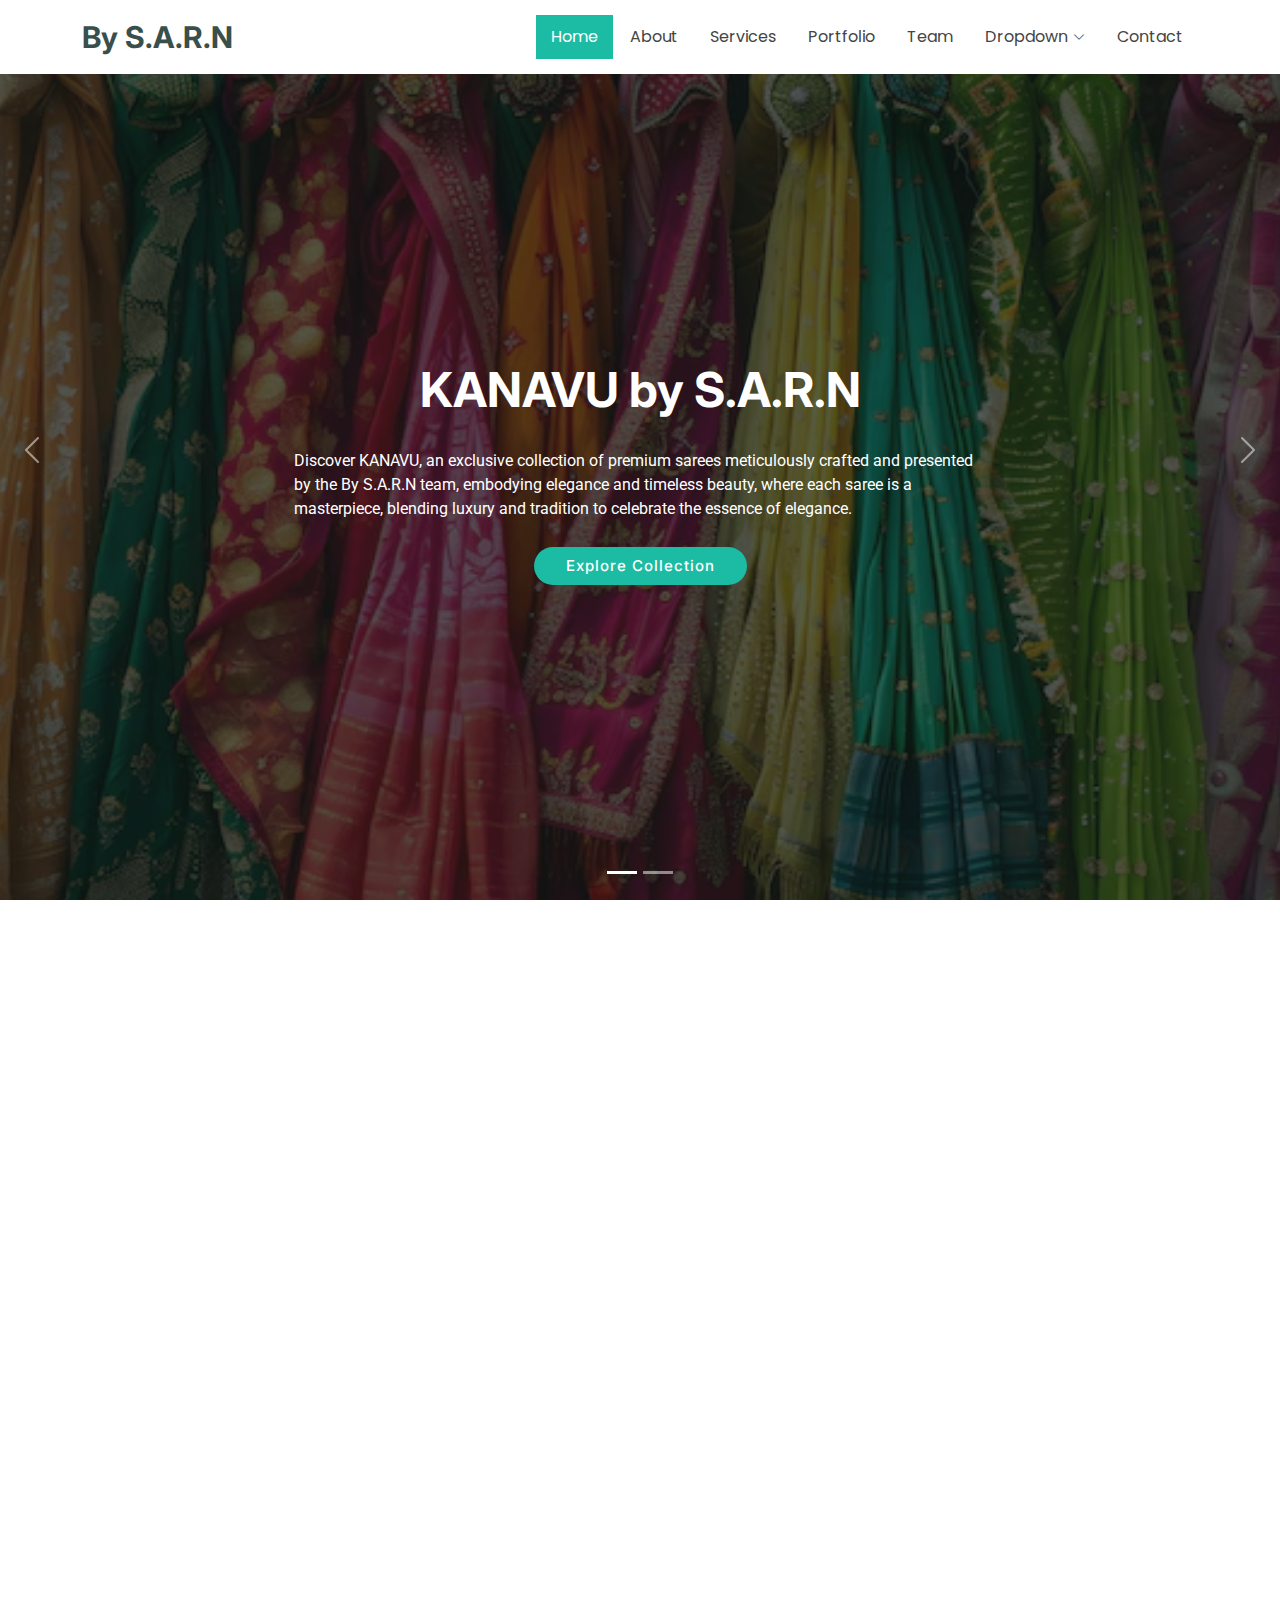
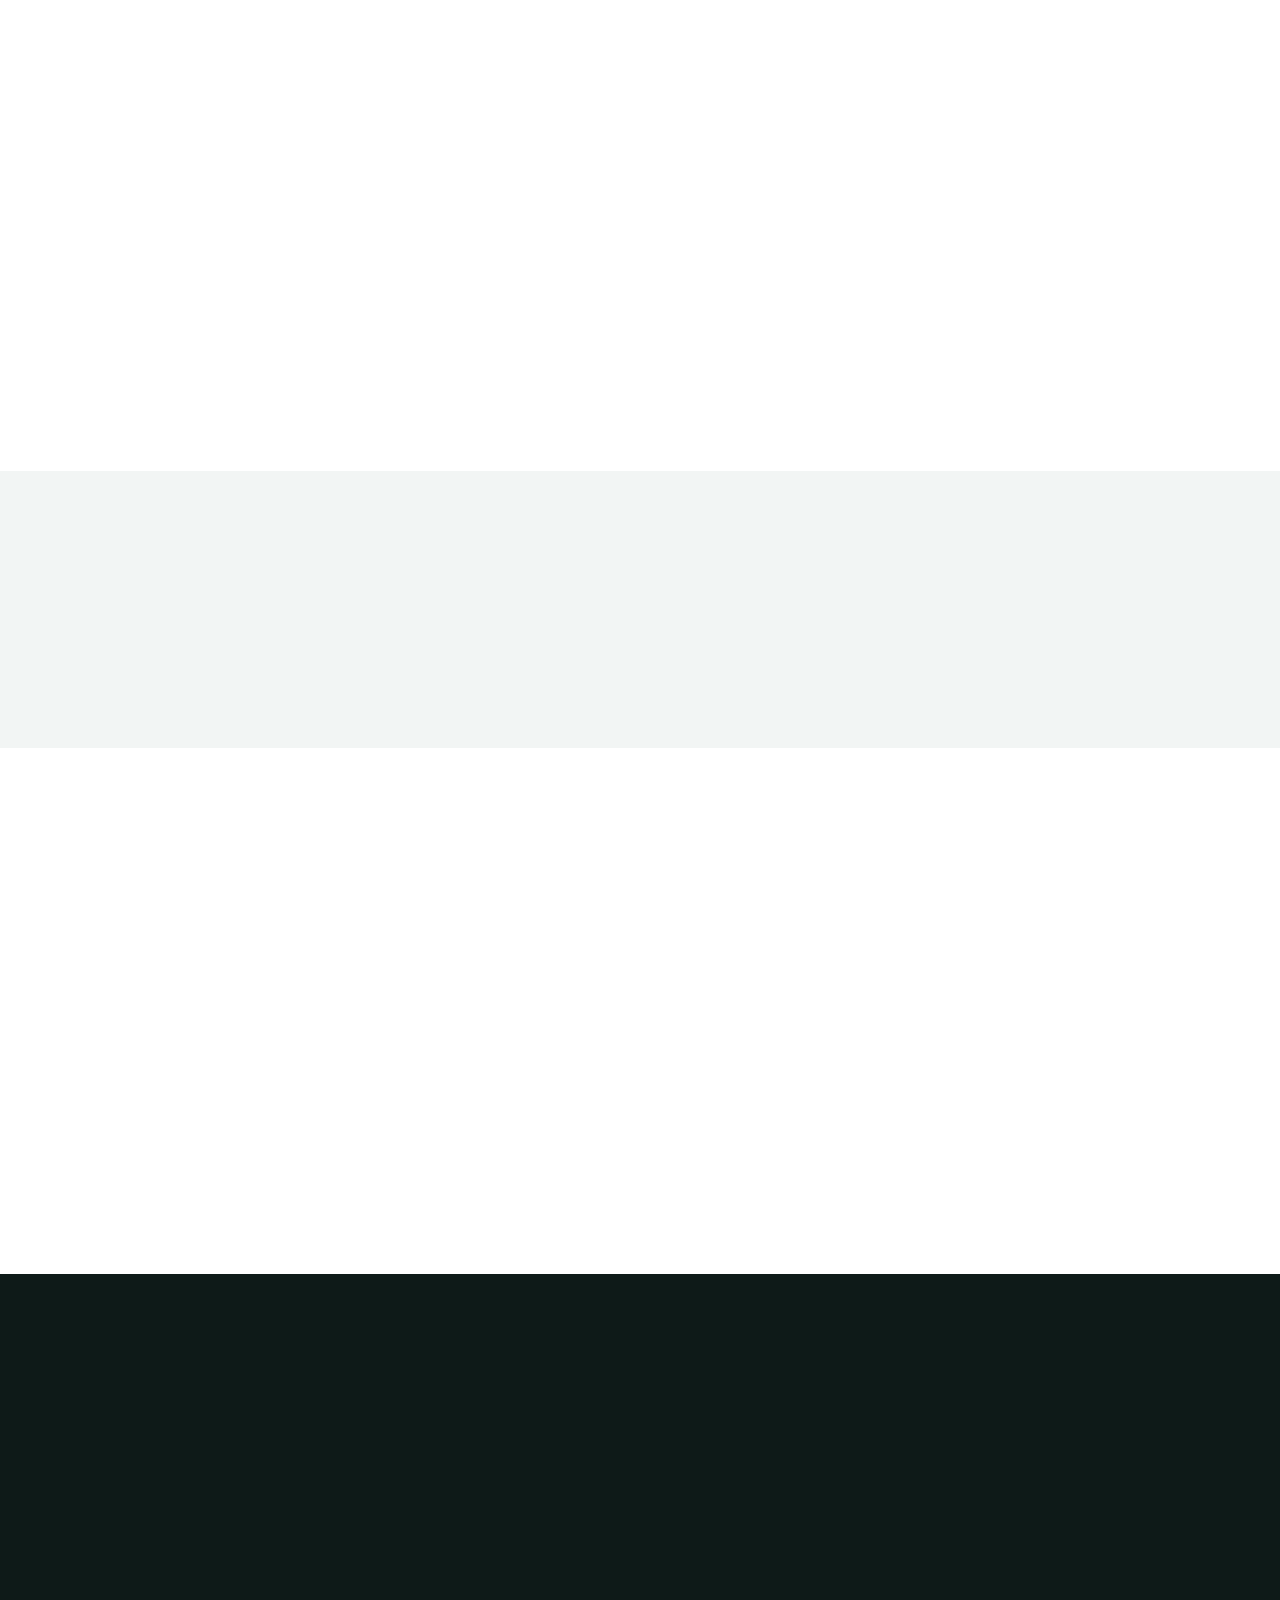
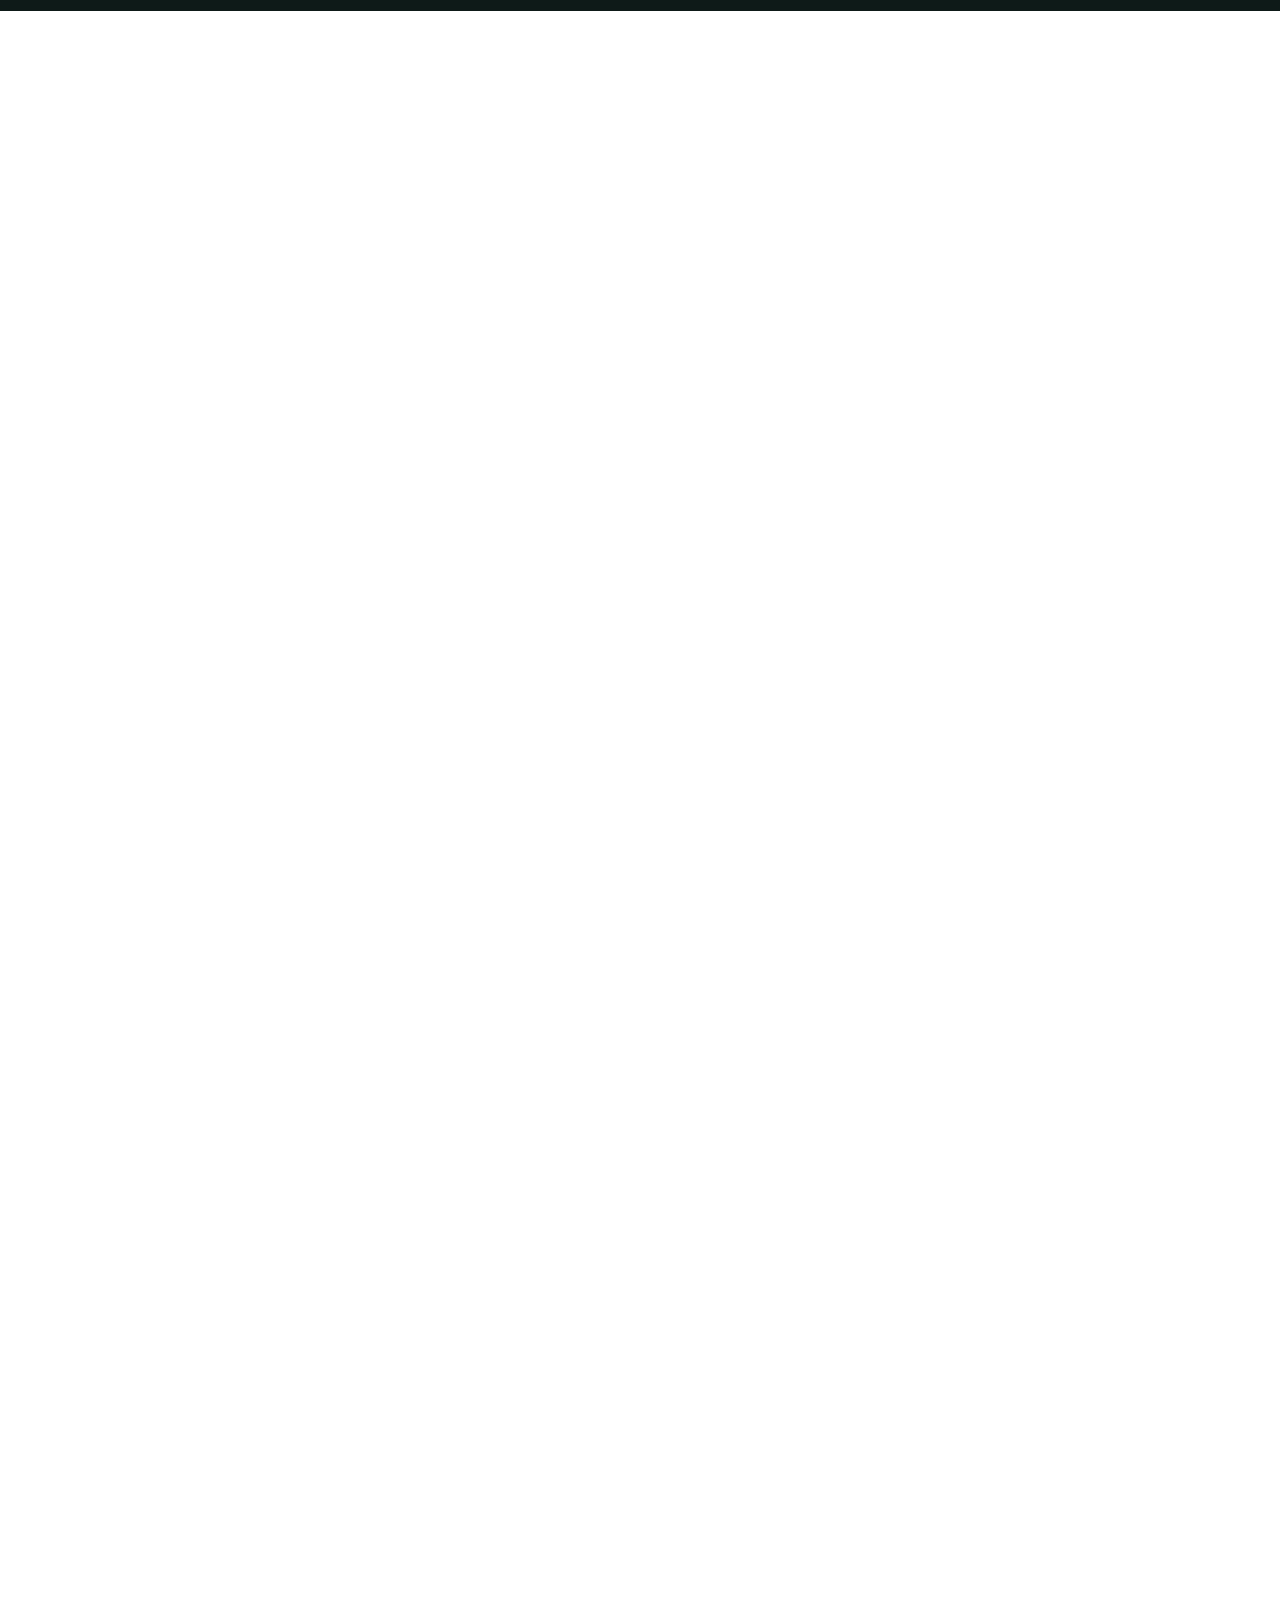
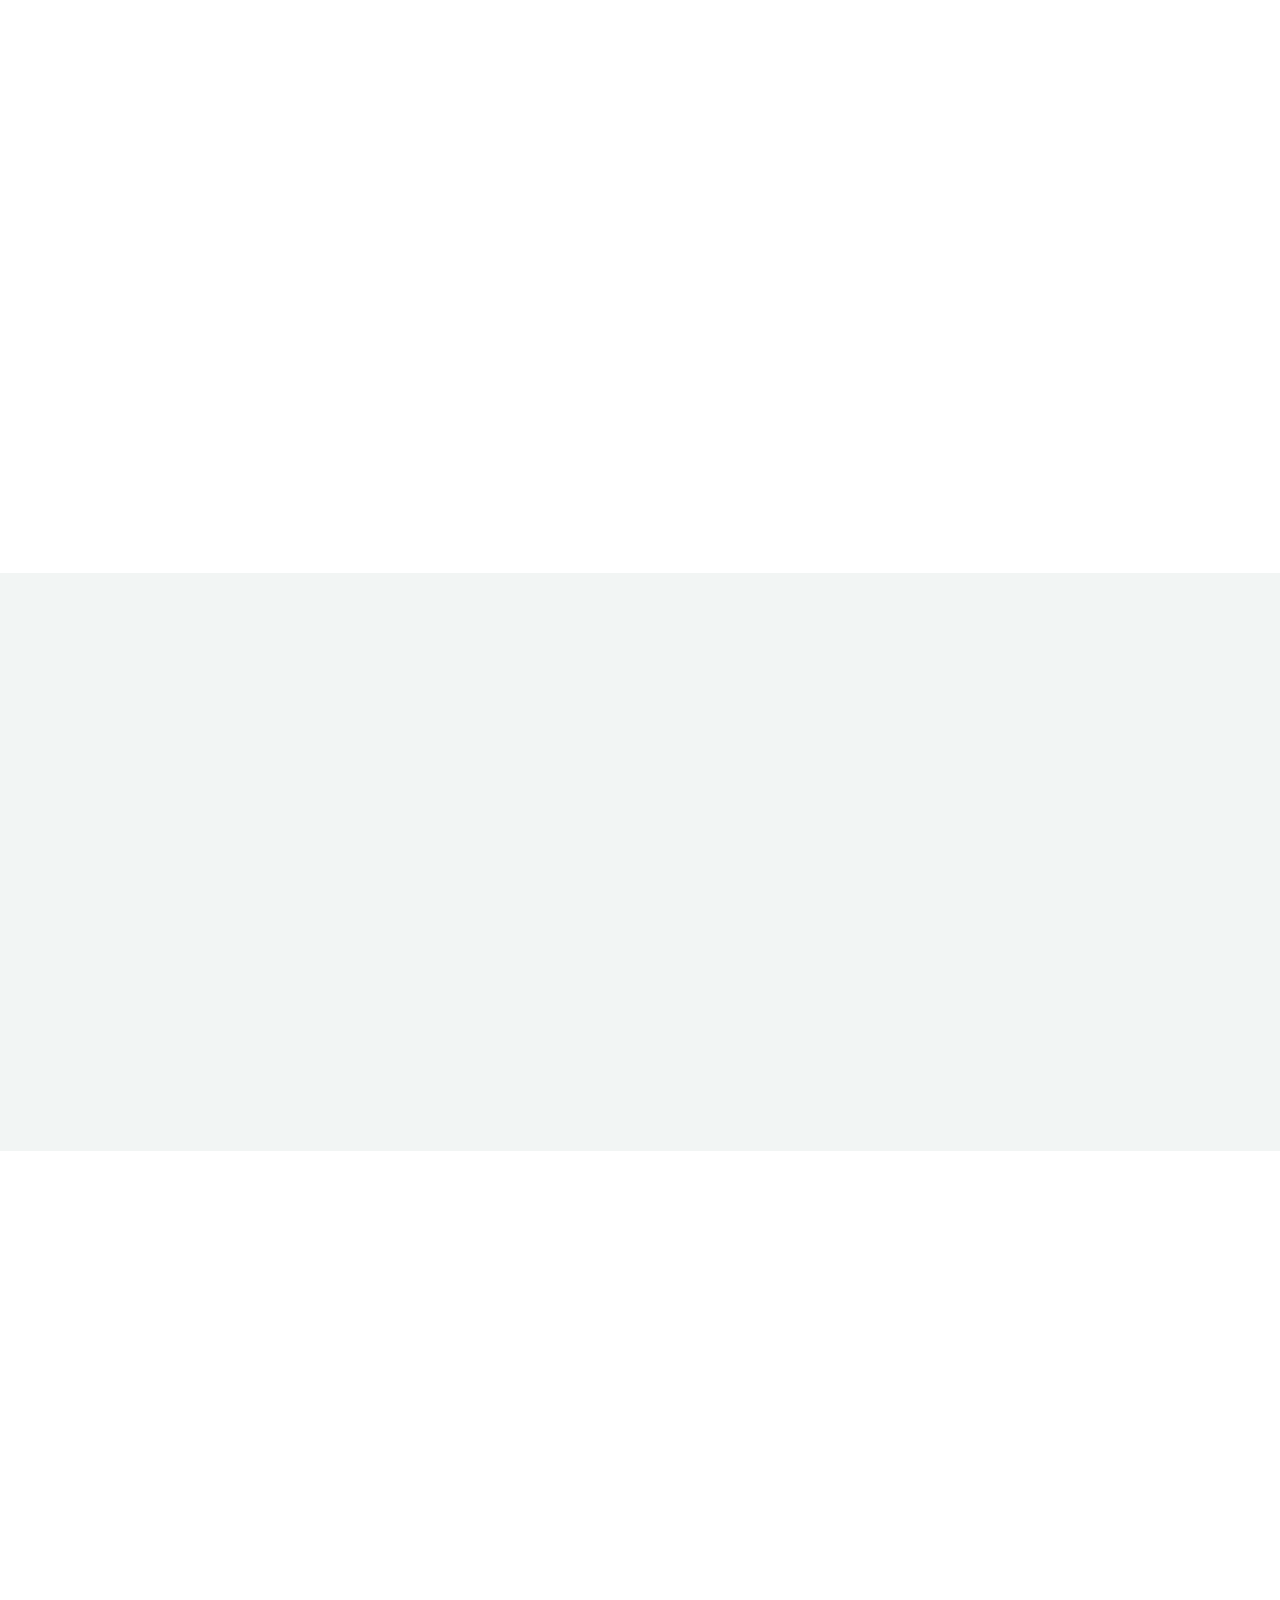
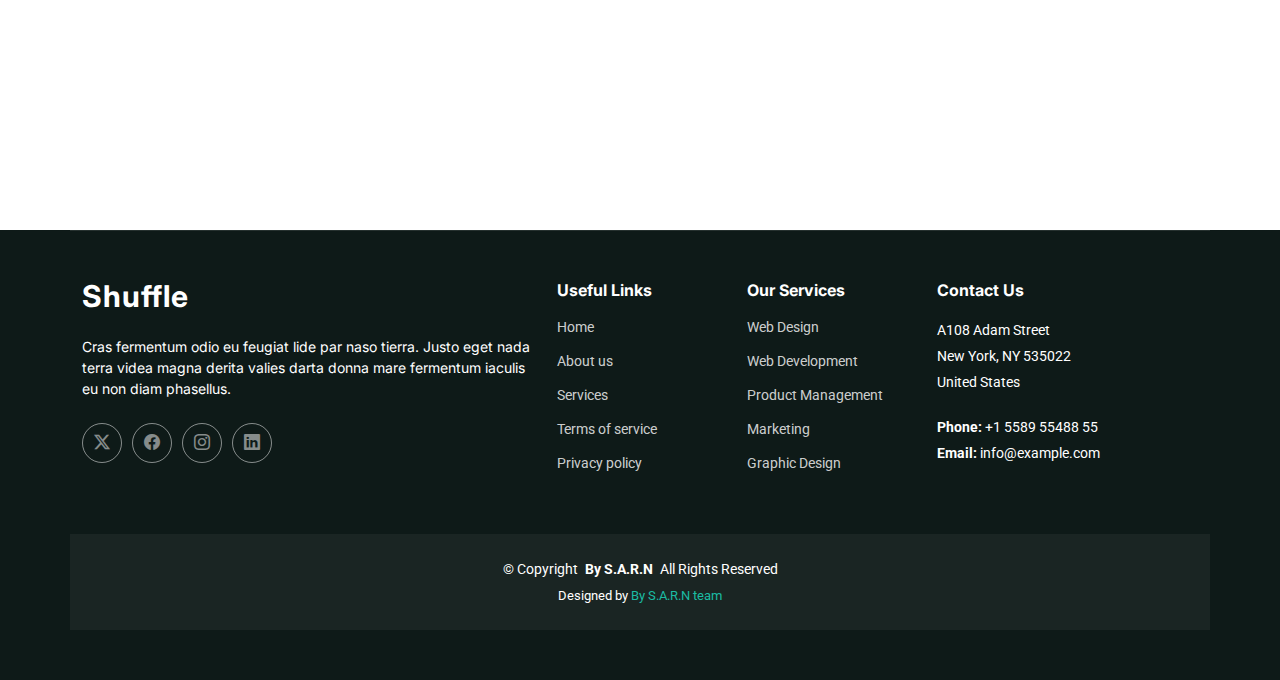
<file: index.html>
<!DOCTYPE html>
<html lang="en">

<head>
  <meta charset="utf-8">
  <meta content="width=device-width, initial-scale=1.0" name="viewport">
  <title>S.A.R.N</title>
  <meta name="description" content="">
  <meta name="keywords" content="">

  <!-- Favicons -->
  <link href="assets/img/favicon.png" rel="icon">
  <link href="assets/img/apple-touch-icon.png" rel="apple-touch-icon">

  <!-- Fonts -->
  <link href="https://fonts.googleapis.com" rel="preconnect">
  <link href="https://fonts.gstatic.com" rel="preconnect" crossorigin>
  <link href="https://fonts.googleapis.com/css2?family=Roboto:ital,wght@0,100;0,300;0,400;0,500;0,700;0,900;1,100;1,300;1,400;1,500;1,700;1,900&family=Poppins:ital,wght@0,100;0,200;0,300;0,400;0,500;0,600;0,700;0,800;0,900;1,100;1,200;1,300;1,400;1,500;1,600;1,700;1,800;1,900&family=Inter:wght@100;200;300;400;500;600;700;800;900&display=swap" rel="stylesheet">

  <!-- Vendor CSS Files -->
  <link href="assets/vendor/bootstrap/css/bootstrap.min.css" rel="stylesheet">
  <link href="assets/vendor/bootstrap-icons/bootstrap-icons.css" rel="stylesheet">
  <link href="assets/vendor/aos/aos.css" rel="stylesheet">
  <link href="assets/vendor/glightbox/css/glightbox.min.css" rel="stylesheet">
  <link href="assets/vendor/swiper/swiper-bundle.min.css" rel="stylesheet">

  <!-- Main CSS File -->
  <link href="assets/css/main.css" rel="stylesheet">

  <!-- =======================================================
  * Template Name: Shuffle
  * Template URL: https://bootstrapmade.com/bootstrap-3-one-page-template-free-shuffle/
  * Updated: Aug 07 2024 with Bootstrap v5.3.3
  * Author: BootstrapMade.com
  * License: https://bootstrapmade.com/license/
  ======================================================== -->
</head>

<body class="index-page">

  <header id="header" class="header d-flex align-items-center fixed-top">
    <div class="container-fluid container-xl position-relative d-flex align-items-center justify-content-between">

      <a href="index.html" class="logo d-flex align-items-center">
        <!-- Uncomment the line below if you also wish to use an image logo -->
        <!-- <img src="assets/img/logo.png" alt=""> -->
        <h1 class="sitename">By S.A.R.N</h1>
      </a>

      <nav id="navmenu" class="navmenu">
        <ul>
          <li><a href="#hero" class="active">Home</a></li>
          <li><a href="#about">About</a></li>
          <li><a href="#services">Services</a></li>
          <li><a href="#portfolio">Portfolio</a></li>
          <li><a href="#team">Team</a></li>
          <li class="dropdown"><a href="#"><span>Dropdown</span> <i class="bi bi-chevron-down toggle-dropdown"></i></a>
            <ul>
              <li><a href="#">Dropdown 1</a></li>
              <li class="dropdown"><a href="#"><span>Deep Dropdown</span> <i class="bi bi-chevron-down toggle-dropdown"></i></a>
                <ul>
                  <li><a href="#">Deep Dropdown 1</a></li>
                  <li><a href="#">Deep Dropdown 2</a></li>
                  <li><a href="#">Deep Dropdown 3</a></li>
                  <li><a href="#">Deep Dropdown 4</a></li>
                  <li><a href="#">Deep Dropdown 5</a></li>
                </ul>
              </li>
              <li><a href="#">Dropdown 2</a></li>
              <li><a href="#">Dropdown 3</a></li>
              <li><a href="#">Dropdown 4</a></li>
            </ul>
          </li>
          <li><a href="#contact">Contact</a></li>
        </ul>
        <i class="mobile-nav-toggle d-xl-none bi bi-list"></i>
      </nav>

    </div>
  </header>

  <main class="main">

    <!-- Hero Section -->
    <section id="hero" class="hero section dark-background">

      <div id="hero-carousel" class="carousel slide carousel-fade" data-bs-ride="carousel" data-bs-interval="5000">

        <div class="carousel-item active">
          <img src="assets/img/hero-carousel/hero-carousel-5.avif" alt="">
          <div class="carousel-container">
            <h2>KANAVU by S.A.R.N</h2>
            <p>Discover KANAVU, an exclusive collection of premium sarees meticulously crafted and presented by the By S.A.R.N team, embodying elegance and timeless beauty, where each saree is a masterpiece, blending luxury and tradition to celebrate the essence of elegance.</p>
            <a href="#featured-services" class="btn-get-started">Explore Collection</a>
          </div>
        </div><!-- End Carousel Item -->

        <div class="carousel-item">
          <img src="assets/img/hero-carousel/hero-carousel-4.jpg" alt="">
          <div class="carousel-container">
            <h2>At vero eos et accusamus</h2>
            <p>Nam libero tempore, cum soluta nobis est eligendi optio cumque nihil impedit quo minus id quod maxime placeat facere possimus, omnis voluptas assumenda est, omnis dolor repellendus. Temporibus autem quibusdam et aut officiis debitis aut.</p>
            <a href="#featured-services" class="btn-get-started">Get Started</a>
          </div>
        </div><!-- End Carousel Item -->

        <!-- <div class="carousel-item">
          <img src="assets/img/hero-carousel/hero-carousel-3.jpg" alt="">
          <div class="carousel-container">
            <h2>Temporibus autem quibusdam</h2>
            <p>Beatae vitae dicta sunt explicabo. Nemo enim ipsam voluptatem quia voluptas sit aspernatur aut odit aut fugit, sed quia consequuntur magni dolores eos qui ratione voluptatem sequi nesciunt omnis iste natus error sit voluptatem accusantium.</p>
            <a href="#featured-services" class="btn-get-started">Get Started</a>
          </div>
        </div>End Carousel Item -->

        <a class="carousel-control-prev" href="#hero-carousel" role="button" data-bs-slide="prev">
          <span class="carousel-control-prev-icon bi bi-chevron-left" aria-hidden="true"></span>
        </a>

        <a class="carousel-control-next" href="#hero-carousel" role="button" data-bs-slide="next">
          <span class="carousel-control-next-icon bi bi-chevron-right" aria-hidden="true"></span>
        </a>

        <ol class="carousel-indicators"></ol>

      </div>

    </section><!-- /Hero Section -->

    <!-- About Section -->
    <section id="about" class="about section">

      <!-- Section Title -->
      <div class="container section-title" data-aos="fade-up">
        <h2>About</h2>
        <p>Necessitatibus eius consequatur ex aliquid fuga eum quidem sint consectetur velit</p>
      </div><!-- End Section Title -->

      <div class="container">

        <div class="row gy-4">

          <div class="col-lg-6 order-1 order-lg-2" data-aos="fade-up" data-aos-delay="100">
            <img src="assets/img/about.jpg" class="img-fluid" alt="">
          </div>

          <div class="col-lg-6 order-2 order-lg-1 content" data-aos="fade-up" data-aos-delay="200">
            <h3>Voluptatem dignissimos provident quasi corporis</h3>
            <p class="fst-italic">
              Lorem ipsum dolor sit amet, consectetur adipiscing elit, sed do eiusmod tempor incididunt ut labore et dolore
              magna aliqua.
            </p>
            <ul>
              <li><i class="bi bi-check-circle"></i> <span>Ullamco laboris nisi ut aliquip ex ea commodo consequat.</span></li>
              <li><i class="bi bi-check-circle"></i> <span>Duis aute irure dolor in reprehenderit in voluptate velit.</span></li>
              <li><i class="bi bi-check-circle"></i> <span>Ullamco laboris nisi ut aliquip ex ea commodo consequat. Duis aute irure dolor in reprehenderit in voluptate trideta storacalaperda mastiro dolore eu fugiat nulla pariatur.</span></li>
            </ul>
            <a href="#" class="read-more"><span>Read More</span><i class="bi bi-arrow-right"></i></a>
          </div>

        </div>

      </div>

    </section><!-- /About Section -->

    <!-- Team Section -->
    <section id="team" class="team section">

      <!-- Section Title -->
      <div class="container section-title" data-aos="fade-up">
        <h2>Team</h2>
        <p>Necessitatibus eius consequatur ex aliquid fuga eum quidem sint consectetur velit</p>
      </div><!-- End Section Title -->

      <div class="container">

        <div class="row gy-4">

          <div class="col-lg-3 col-md-6" data-aos="fade-up" data-aos-delay="100">
            <div class="member">
              <img src="assets/img/team/team-1.jpg" class="img-fluid" alt="">
              <div class="member-info">
                <div class="member-info-content">
                  <h4>Nandakumar K</h4>
                  <span>Chief Executive Officer 1</span>
                  <div class="social">
                    <a href=""><i class="bi bi-twitter-x"></i></a>
                    <a href=""><i class="bi bi-facebook"></i></a>
                    <a href=""><i class="bi bi-instagram"></i></a>
                    <a href=""><i class="bi bi-linkedin"></i></a>
                  </div>
                </div>
              </div>
            </div>
          </div><!-- End Team Member -->

          <div class="col-lg-3 col-md-6" data-aos="fade-up" data-aos-delay="200">
            <div class="member">
              <img src="assets/img/team/team-2.jpg" class="img-fluid" alt="">
              <div class="member-info">
                <div class="member-info-content">
                  <h4>Rachitha</h4>
                  <span>Chief Executive Officer 2</span>
                  <div class="social">
                    <a href=""><i class="bi bi-twitter-x"></i></a>
                    <a href=""><i class="bi bi-facebook"></i></a>
                    <a href=""><i class="bi bi-instagram"></i></a>
                    <a href=""><i class="bi bi-linkedin"></i></a>
                  </div>
                </div>
              </div>
            </div>
          </div><!-- End Team Member -->

          <div class="col-lg-3 col-md-6" data-aos="fade-up" data-aos-delay="300">
            <div class="member">
              <img src="assets/img/team/team-3.jpg" class="img-fluid" alt="">
              <div class="member-info">
                <div class="member-info-content">
                  <h4>Anila A K</h4>
                  <span>Chief Executive Officer 3</span>
                  <div class="social">
                    <a href=""><i class="bi bi-twitter-x"></i></a>
                    <a href=""><i class="bi bi-facebook"></i></a>
                    <a href=""><i class="bi bi-instagram"></i></a>
                    <a href=""><i class="bi bi-linkedin"></i></a>
                  </div>
                </div>
              </div>
            </div>
          </div><!-- End Team Member -->

          <div class="col-lg-3 col-md-6" data-aos="fade-up" data-aos-delay="400">
            <div class="member">
              <img src="assets/img/team/team-4.jpg" class="img-fluid" alt="">
              <div class="member-info">
                <div class="member-info-content">
                  <h4>Sarath K S</h4>
                  <span>Chief Executive Officer 4</span>
                  <div class="social">
                    <a href=""><i class="bi bi-twitter-x"></i></a>
                    <a href=""><i class="bi bi-facebook"></i></a>
                    <a href=""><i class="bi bi-instagram"></i></a>
                    <a href=""><i class="bi bi-linkedin"></i></a>
                  </div>
                </div>
              </div>
            </div>
          </div><!-- End Team Member -->

        </div>

      </div>

    </section><!-- /Team Section -->

    <!-- Stats Section -->
    <section id="stats" class="stats section light-background">

      <div class="container" data-aos="fade-up" data-aos-delay="100">

        <div class="row gy-4">

          <div class="col-lg-3 col-md-6">
            <div class="stats-item">
              <i class="bi bi-emoji-smile"></i>
              <span data-purecounter-start="0" data-purecounter-end="232" data-purecounter-duration="1" class="purecounter"></span>
              <p><strong>Happy Clients</strong> <span>consequuntur quae</span></p>
            </div>
          </div><!-- End Stats Item -->

          <div class="col-lg-3 col-md-6">
            <div class="stats-item">
              <i class="bi bi-journal-richtext"></i>
              <span data-purecounter-start="0" data-purecounter-end="521" data-purecounter-duration="1" class="purecounter"></span>
              <p><strong>Projects</strong> <span>adipisci atque cum quia aut</span></p>
            </div>
          </div><!-- End Stats Item -->

          <div class="col-lg-3 col-md-6">
            <div class="stats-item">
              <i class="bi bi-headset"></i>
              <span data-purecounter-start="0" data-purecounter-end="1453" data-purecounter-duration="1" class="purecounter"></span>
              <p><strong>Hours Of Support</strong> <span>aut commodi quaerat</span></p>
            </div>
          </div><!-- End Stats Item -->

          <div class="col-lg-3 col-md-6">
            <div class="stats-item">
              <i class="bi bi-people"></i>
              <span data-purecounter-start="0" data-purecounter-end="32" data-purecounter-duration="1" class="purecounter"></span>
              <p><strong>Hard Workers</strong> <span>rerum asperiores dolor</span></p>
            </div>
          </div><!-- End Stats Item -->

        </div>

      </div>

    </section><!-- /Stats Section -->

    <!-- Services Section -->
    <section id="services" class="services section">

      <!-- Section Title -->
      <div class="container section-title" data-aos="fade-up">
        <h2>Services</h2>
        <p>Necessitatibus eius consequatur ex aliquid fuga eum quidem sint consectetur velit</p>
      </div><!-- End Section Title -->

      <div class="container">

        <div class="row gy-4">

          <div class="col-xl-3 col-md-6 d-flex" data-aos="fade-up" data-aos-delay="100">
            <div class="service-item position-relative">
              <div class="icon"><i class="bi bi-activity icon"></i></div>
              <h4><a href="" class="stretched-link">Lorem Ipsum</a></h4>
              <p>Voluptatum deleniti atque corrupti quos dolores et quas molestias excepturi</p>
            </div>
          </div><!-- End Service Item -->

          <div class="col-xl-3 col-md-6 d-flex" data-aos="fade-up" data-aos-delay="200">
            <div class="service-item position-relative">
              <div class="icon"><i class="bi bi-bounding-box-circles icon"></i></div>
              <h4><a href="" class="stretched-link">Sed ut perspici</a></h4>
              <p>Duis aute irure dolor in reprehenderit in voluptate velit esse cillum dolore</p>
            </div>
          </div><!-- End Service Item -->

          <div class="col-xl-3 col-md-6 d-flex" data-aos="fade-up" data-aos-delay="300">
            <div class="service-item position-relative">
              <div class="icon"><i class="bi bi-calendar4-week icon"></i></div>
              <h4><a href="" class="stretched-link">Magni Dolores</a></h4>
              <p>Excepteur sint occaecat cupidatat non proident, sunt in culpa qui officia</p>
            </div>
          </div><!-- End Service Item -->

          <div class="col-xl-3 col-md-6 d-flex" data-aos="fade-up" data-aos-delay="400">
            <div class="service-item position-relative">
              <div class="icon"><i class="bi bi-broadcast icon"></i></div>
              <h4><a href="" class="stretched-link">Nemo Enim</a></h4>
              <p>At vero eos et accusamus et iusto odio dignissimos ducimus qui blanditiis</p>
            </div>
          </div><!-- End Service Item -->

        </div>

      </div>

    </section><!-- /Services Section -->

    <!-- Call To Action Section -->
    <section id="call-to-action" class="call-to-action section dark-background">

      <img src="assets/img/cta-bg.jpg" alt="">

      <div class="container">
        <div class="row justify-content-center" data-aos="zoom-in" data-aos-delay="100">
          <div class="col-xl-10">
            <div class="text-center">
              <h3>Call To Action</h3>
              <p>Duis aute irure dolor in reprehenderit in voluptate velit esse cillum dolore eu fugiat nulla pariatur. Excepteur sint occaecat cupidatat non proident, sunt in culpa qui officia deserunt mollit anim id est laborum.</p>
              <a class="cta-btn" href="#">Call To Action</a>
            </div>
          </div>
        </div>
      </div>

    </section><!-- /Call To Action Section -->

    <!-- More Services Section -->
    <section id="more-services" class="more-services section">

      <!-- Section Title -->
      <div class="container section-title" data-aos="fade-up">
        <h2>More Services</h2>
        <p>Necessitatibus eius consequatur ex aliquid fuga eum quidem sint consectetur velit</p>
      </div><!-- End Section Title -->

      <div class="container">

        <div class="row gy-4">

          <div class="col-lg-4" data-aos="fade-up" data-aos-delay="100">
            <div class="card">
              <img src="assets/img/more-service-1.jpg" class="img-fluid" alt="">
              <h3>Ad cupiditate sed est odio</h3>
              <p>Eum ad dolor et. Autem aut fugiat debitis voluptatem consequuntur sit. Et veritatis id.</p>
            </div>
          </div><!-- End Card Item -->

          <div class="col-lg-4" data-aos="fade-up" data-aos-delay="200">
            <div class="card">
              <img src="assets/img/more-service-2.jpg" class="img-fluid" alt="">
              <h3>Voluptatem voluptatum alias</h3>
              <p>Repudiandae amet nihil natus in distinctio suscipit id. Doloremque ducimus ea sit non.</p>
            </div>
          </div><!-- End Card Item -->

          <div class="col-lg-4" data-aos="fade-up" data-aos-delay="300">
            <div class="card">
              <img src="assets/img/more-service-3.jpg" class="img-fluid" alt="">
              <h3>Fugit cupiditate alias nobis.</h3>
              <p>Quam rem vitae est autem molestias explicabo debitis sint. Vero aliquid quidem commodi.</p>
            </div>
          </div><!-- End Card Item -->

        </div>

      </div>

    </section><!-- /More Services Section -->

    <!-- Portfolio Section -->
    <section id="portfolio" class="portfolio section">

      <!-- Section Title -->
      <div class="container section-title" data-aos="fade-up">
        <h2>Portfolio</h2>
        <p>Necessitatibus eius consequatur ex aliquid fuga eum quidem sint consectetur velit</p>
      </div><!-- End Section Title -->

      <div class="container">

        <div class="isotope-layout" data-default-filter="*" data-layout="masonry" data-sort="original-order">

          <ul class="portfolio-filters isotope-filters" data-aos="fade-up" data-aos-delay="100">
            <li data-filter="*" class="filter-active">All</li>
            <li data-filter=".filter-app">App</li>
            <li data-filter=".filter-product">Product</li>
            <li data-filter=".filter-branding">Branding</li>
            <li data-filter=".filter-books">Books</li>
          </ul><!-- End Portfolio Filters -->

          <div class="row gy-4 isotope-container" data-aos="fade-up" data-aos-delay="200">

            <div class="col-lg-4 col-md-6 portfolio-item isotope-item filter-app">
              <div class="portfolio-content h-100">
                <img src="assets/img/portfolio/app-1.jpg" class="img-fluid" alt="">
                <div class="portfolio-info">
                  <h4>App 1</h4>
                  <p>Lorem ipsum, dolor sit amet consectetur</p>
                  <a href="assets/img/portfolio/app-1.jpg" title="App 1" data-gallery="portfolio-gallery-app" class="glightbox preview-link"><i class="bi bi-zoom-in"></i></a>
                  <a href="portfolio-details.html" title="More Details" class="details-link"><i class="bi bi-link-45deg"></i></a>
                </div>
              </div>
            </div><!-- End Portfolio Item -->

            <div class="col-lg-4 col-md-6 portfolio-item isotope-item filter-product">
              <div class="portfolio-content h-100">
                <img src="assets/img/portfolio/product-1.jpg" class="img-fluid" alt="">
                <div class="portfolio-info">
                  <h4>Product 1</h4>
                  <p>Lorem ipsum, dolor sit amet consectetur</p>
                  <a href="assets/img/portfolio/product-1.jpg" title="Product 1" data-gallery="portfolio-gallery-product" class="glightbox preview-link"><i class="bi bi-zoom-in"></i></a>
                  <a href="portfolio-details.html" title="More Details" class="details-link"><i class="bi bi-link-45deg"></i></a>
                </div>
              </div>
            </div><!-- End Portfolio Item -->

            <div class="col-lg-4 col-md-6 portfolio-item isotope-item filter-branding">
              <div class="portfolio-content h-100">
                <img src="assets/img/portfolio/branding-1.jpg" class="img-fluid" alt="">
                <div class="portfolio-info">
                  <h4>Branding 1</h4>
                  <p>Lorem ipsum, dolor sit amet consectetur</p>
                  <a href="assets/img/portfolio/branding-1.jpg" title="Branding 1" data-gallery="portfolio-gallery-branding" class="glightbox preview-link"><i class="bi bi-zoom-in"></i></a>
                  <a href="portfolio-details.html" title="More Details" class="details-link"><i class="bi bi-link-45deg"></i></a>
                </div>
              </div>
            </div><!-- End Portfolio Item -->

            <div class="col-lg-4 col-md-6 portfolio-item isotope-item filter-books">
              <div class="portfolio-content h-100">
                <img src="assets/img/portfolio/books-1.jpg" class="img-fluid" alt="">
                <div class="portfolio-info">
                  <h4>Books 1</h4>
                  <p>Lorem ipsum, dolor sit amet consectetur</p>
                  <a href="assets/img/portfolio/books-1.jpg" title="Branding 1" data-gallery="portfolio-gallery-book" class="glightbox preview-link"><i class="bi bi-zoom-in"></i></a>
                  <a href="portfolio-details.html" title="More Details" class="details-link"><i class="bi bi-link-45deg"></i></a>
                </div>
              </div>
            </div><!-- End Portfolio Item -->

            <div class="col-lg-4 col-md-6 portfolio-item isotope-item filter-app">
              <div class="portfolio-content h-100">
                <img src="assets/img/portfolio/app-2.jpg" class="img-fluid" alt="">
                <div class="portfolio-info">
                  <h4>App 2</h4>
                  <p>Lorem ipsum, dolor sit amet consectetur</p>
                  <a href="assets/img/portfolio/app-2.jpg" title="App 2" data-gallery="portfolio-gallery-app" class="glightbox preview-link"><i class="bi bi-zoom-in"></i></a>
                  <a href="portfolio-details.html" title="More Details" class="details-link"><i class="bi bi-link-45deg"></i></a>
                </div>
              </div>
            </div><!-- End Portfolio Item -->

            <div class="col-lg-4 col-md-6 portfolio-item isotope-item filter-product">
              <div class="portfolio-content h-100">
                <img src="assets/img/portfolio/product-2.jpg" class="img-fluid" alt="">
                <div class="portfolio-info">
                  <h4>Product 2</h4>
                  <p>Lorem ipsum, dolor sit amet consectetur</p>
                  <a href="assets/img/portfolio/product-2.jpg" title="Product 2" data-gallery="portfolio-gallery-product" class="glightbox preview-link"><i class="bi bi-zoom-in"></i></a>
                  <a href="portfolio-details.html" title="More Details" class="details-link"><i class="bi bi-link-45deg"></i></a>
                </div>
              </div>
            </div><!-- End Portfolio Item -->

            <div class="col-lg-4 col-md-6 portfolio-item isotope-item filter-branding">
              <div class="portfolio-content h-100">
                <img src="assets/img/portfolio/branding-2.jpg" class="img-fluid" alt="">
                <div class="portfolio-info">
                  <h4>Branding 2</h4>
                  <p>Lorem ipsum, dolor sit amet consectetur</p>
                  <a href="assets/img/portfolio/branding-2.jpg" title="Branding 2" data-gallery="portfolio-gallery-branding" class="glightbox preview-link"><i class="bi bi-zoom-in"></i></a>
                  <a href="portfolio-details.html" title="More Details" class="details-link"><i class="bi bi-link-45deg"></i></a>
                </div>
              </div>
            </div><!-- End Portfolio Item -->

            <div class="col-lg-4 col-md-6 portfolio-item isotope-item filter-books">
              <div class="portfolio-content h-100">
                <img src="assets/img/portfolio/books-2.jpg" class="img-fluid" alt="">
                <div class="portfolio-info">
                  <h4>Books 2</h4>
                  <p>Lorem ipsum, dolor sit amet consectetur</p>
                  <a href="assets/img/portfolio/books-2.jpg" title="Branding 2" data-gallery="portfolio-gallery-book" class="glightbox preview-link"><i class="bi bi-zoom-in"></i></a>
                  <a href="portfolio-details.html" title="More Details" class="details-link"><i class="bi bi-link-45deg"></i></a>
                </div>
              </div>
            </div><!-- End Portfolio Item -->

            <div class="col-lg-4 col-md-6 portfolio-item isotope-item filter-app">
              <div class="portfolio-content h-100">
                <img src="assets/img/portfolio/app-3.jpg" class="img-fluid" alt="">
                <div class="portfolio-info">
                  <h4>App 3</h4>
                  <p>Lorem ipsum, dolor sit amet consectetur</p>
                  <a href="assets/img/portfolio/app-3.jpg" title="App 3" data-gallery="portfolio-gallery-app" class="glightbox preview-link"><i class="bi bi-zoom-in"></i></a>
                  <a href="portfolio-details.html" title="More Details" class="details-link"><i class="bi bi-link-45deg"></i></a>
                </div>
              </div>
            </div><!-- End Portfolio Item -->

            <div class="col-lg-4 col-md-6 portfolio-item isotope-item filter-product">
              <div class="portfolio-content h-100">
                <img src="assets/img/portfolio/product-3.jpg" class="img-fluid" alt="">
                <div class="portfolio-info">
                  <h4>Product 3</h4>
                  <p>Lorem ipsum, dolor sit amet consectetur</p>
                  <a href="assets/img/portfolio/product-3.jpg" title="Product 3" data-gallery="portfolio-gallery-product" class="glightbox preview-link"><i class="bi bi-zoom-in"></i></a>
                  <a href="portfolio-details.html" title="More Details" class="details-link"><i class="bi bi-link-45deg"></i></a>
                </div>
              </div>
            </div><!-- End Portfolio Item -->

            <div class="col-lg-4 col-md-6 portfolio-item isotope-item filter-branding">
              <div class="portfolio-content h-100">
                <img src="assets/img/portfolio/branding-3.jpg" class="img-fluid" alt="">
                <div class="portfolio-info">
                  <h4>Branding 3</h4>
                  <p>Lorem ipsum, dolor sit amet consectetur</p>
                  <a href="assets/img/portfolio/branding-3.jpg" title="Branding 2" data-gallery="portfolio-gallery-branding" class="glightbox preview-link"><i class="bi bi-zoom-in"></i></a>
                  <a href="portfolio-details.html" title="More Details" class="details-link"><i class="bi bi-link-45deg"></i></a>
                </div>
              </div>
            </div><!-- End Portfolio Item -->

            <div class="col-lg-4 col-md-6 portfolio-item isotope-item filter-books">
              <div class="portfolio-content h-100">
                <img src="assets/img/portfolio/books-3.jpg" class="img-fluid" alt="">
                <div class="portfolio-info">
                  <h4>Books 3</h4>
                  <p>Lorem ipsum, dolor sit amet consectetur</p>
                  <a href="assets/img/portfolio/books-3.jpg" title="Branding 3" data-gallery="portfolio-gallery-book" class="glightbox preview-link"><i class="bi bi-zoom-in"></i></a>
                  <a href="portfolio-details.html" title="More Details" class="details-link"><i class="bi bi-link-45deg"></i></a>
                </div>
              </div>
            </div><!-- End Portfolio Item -->

          </div><!-- End Portfolio Container -->

        </div>

      </div>

    </section><!-- /Portfolio Section -->

    

    <!-- Faq Section -->
    <section id="faq" class="faq section light-background">

      <div class="container">

        <div class="row gy-4">

          <div class="col-lg-4" data-aos="fade-up" data-aos-delay="100">
            <div class="content px-xl-5">
              <h3><span>Frequently Asked </span><strong>Questions</strong></h3>
              <p>
                Lorem ipsum dolor sit amet, consectetur adipiscing elit, sed do eiusmod tempor incididunt ut labore et dolore magna aliqua. Duis aute irure dolor in reprehenderit
              </p>
            </div>
          </div>

          <div class="col-lg-8" data-aos="fade-up" data-aos-delay="200">

            <div class="faq-container">
              <div class="faq-item faq-active">
                <h3><span class="num">1.</span> <span>Non consectetur a erat nam at lectus urna duis?</span></h3>
                <div class="faq-content">
                  <p>Feugiat pretium nibh ipsum consequat. Tempus iaculis urna id volutpat lacus laoreet non curabitur gravida. Venenatis lectus magna fringilla urna porttitor rhoncus dolor purus non.</p>
                </div>
                <i class="faq-toggle bi bi-chevron-right"></i>
              </div><!-- End Faq item-->

              <div class="faq-item">
                <h3><span class="num">2.</span> <span>Feugiat scelerisque varius morbi enim nunc faucibus a pellentesque?</span></h3>
                <div class="faq-content">
                  <p>Dolor sit amet consectetur adipiscing elit pellentesque habitant morbi. Id interdum velit laoreet id donec ultrices. Fringilla phasellus faucibus scelerisque eleifend donec pretium. Est pellentesque elit ullamcorper dignissim. Mauris ultrices eros in cursus turpis massa tincidunt dui.</p>
                </div>
                <i class="faq-toggle bi bi-chevron-right"></i>
              </div><!-- End Faq item-->

              <div class="faq-item">
                <h3><span class="num">3.</span> <span>Dolor sit amet consectetur adipiscing elit pellentesque?</span></h3>
                <div class="faq-content">
                  <p>Eleifend mi in nulla posuere sollicitudin aliquam ultrices sagittis orci. Faucibus pulvinar elementum integer enim. Sem nulla pharetra diam sit amet nisl suscipit. Rutrum tellus pellentesque eu tincidunt. Lectus urna duis convallis convallis tellus. Urna molestie at elementum eu facilisis sed odio morbi quis</p>
                </div>
                <i class="faq-toggle bi bi-chevron-right"></i>
              </div><!-- End Faq item-->

              <div class="faq-item">
                <h3><span class="num">4.</span> <span>Ac odio tempor orci dapibus. Aliquam eleifend mi in nulla?</span></h3>
                <div class="faq-content">
                  <p>Dolor sit amet consectetur adipiscing elit pellentesque habitant morbi. Id interdum velit laoreet id donec ultrices. Fringilla phasellus faucibus scelerisque eleifend donec pretium. Est pellentesque elit ullamcorper dignissim. Mauris ultrices eros in cursus turpis massa tincidunt dui.</p>
                </div>
                <i class="faq-toggle bi bi-chevron-right"></i>
              </div><!-- End Faq item-->

              <div class="faq-item">
                <h3><span class="num">5.</span> <span>Tempus quam pellentesque nec nam aliquam sem et tortor consequat?</span></h3>
                <div class="faq-content">
                  <p>Molestie a iaculis at erat pellentesque adipiscing commodo. Dignissim suspendisse in est ante in. Nunc vel risus commodo viverra maecenas accumsan. Sit amet nisl suscipit adipiscing bibendum est. Purus gravida quis blandit turpis cursus in</p>
                </div>
                <i class="faq-toggle bi bi-chevron-right"></i>
              </div><!-- End Faq item-->

            </div>

          </div>
        </div>

      </div>

    </section><!-- /Faq Section -->

    <!-- Contact Section -->
    <section id="contact" class="contact section">

      <!-- Section Title -->
      <div class="container section-title" data-aos="fade-up">
        <h2>Contact</h2>
        <p>Necessitatibus eius consequatur ex aliquid fuga eum quidem sint consectetur velit</p>
      </div><!-- End Section Title -->

      <div class="container" data-aos="fade-up" data-aos-delay="100">

        <div class="row gy-4">

          <div class="col-lg-6">

            <div class="row gy-4">
              <div class="col-md-6">
                <div class="info-item" data-aos="fade" data-aos-delay="200">
                  <i class="bi bi-geo-alt"></i>
                  <h3>Address</h3>
                  <p>A108 Adam Street</p>
                  <p>New York, NY 535022</p>
                </div>
              </div><!-- End Info Item -->

              <div class="col-md-6">
                <div class="info-item" data-aos="fade" data-aos-delay="300">
                  <i class="bi bi-telephone"></i>
                  <h3>Call Us</h3>
                  <p>+1 5589 55488 55</p>
                  <p>+1 6678 254445 41</p>
                </div>
              </div><!-- End Info Item -->

              <div class="col-md-6">
                <div class="info-item" data-aos="fade" data-aos-delay="400">
                  <i class="bi bi-envelope"></i>
                  <h3>Email Us</h3>
                  <p>info@example.com</p>
                  <p>contact@example.com</p>
                </div>
              </div><!-- End Info Item -->

              <div class="col-md-6">
                <div class="info-item" data-aos="fade" data-aos-delay="500">
                  <i class="bi bi-clock"></i>
                  <h3>Open Hours</h3>
                  <p>Monday - Friday</p>
                  <p>9:00AM - 05:00PM</p>
                </div>
              </div><!-- End Info Item -->

            </div>

          </div>

          <div class="col-lg-6">
            <form action="forms/contact.php" method="post" class="php-email-form" data-aos="fade-up" data-aos-delay="200">
              <div class="row gy-4">

                <div class="col-md-6">
                  <input type="text" name="name" class="form-control" placeholder="Your Name" required="">
                </div>

                <div class="col-md-6 ">
                  <input type="email" class="form-control" name="email" placeholder="Your Email" required="">
                </div>

                <div class="col-12">
                  <input type="text" class="form-control" name="subject" placeholder="Subject" required="">
                </div>

                <div class="col-12">
                  <textarea class="form-control" name="message" rows="6" placeholder="Message" required=""></textarea>
                </div>

                <div class="col-12 text-center">
                  <div class="loading">Loading</div>
                  <div class="error-message"></div>
                  <div class="sent-message">Your message has been sent. Thank you!</div>

                  <button type="submit">Send Message</button>
                </div>

              </div>
            </form>
          </div><!-- End Contact Form -->

        </div>

      </div>

    </section><!-- /Contact Section -->

  </main>

  <footer id="footer" class="footer dark-background">

    <div class="container footer-top">
      <div class="row gy-4">
        <div class="col-lg-5 col-md-12 footer-about">
          <a href="index.html" class="logo d-flex align-items-center">
            <span class="sitename">Shuffle</span>
          </a>
          <p>Cras fermentum odio eu feugiat lide par naso tierra. Justo eget nada terra videa magna derita valies darta donna mare fermentum iaculis eu non diam phasellus.</p>
          <div class="social-links d-flex mt-4">
            <a href=""><i class="bi bi-twitter-x"></i></a>
            <a href=""><i class="bi bi-facebook"></i></a>
            <a href=""><i class="bi bi-instagram"></i></a>
            <a href=""><i class="bi bi-linkedin"></i></a>
          </div>
        </div>

        <div class="col-lg-2 col-6 footer-links">
          <h4>Useful Links</h4>
          <ul>
            <li><a href="#">Home</a></li>
            <li><a href="#">About us</a></li>
            <li><a href="#">Services</a></li>
            <li><a href="#">Terms of service</a></li>
            <li><a href="#">Privacy policy</a></li>
          </ul>
        </div>

        <div class="col-lg-2 col-6 footer-links">
          <h4>Our Services</h4>
          <ul>
            <li><a href="#">Web Design</a></li>
            <li><a href="#">Web Development</a></li>
            <li><a href="#">Product Management</a></li>
            <li><a href="#">Marketing</a></li>
            <li><a href="#">Graphic Design</a></li>
          </ul>
        </div>

        <div class="col-lg-3 col-md-12 footer-contact text-center text-md-start">
          <h4>Contact Us</h4>
          <p>A108 Adam Street</p>
          <p>New York, NY 535022</p>
          <p>United States</p>
          <p class="mt-4"><strong>Phone:</strong> <span>+1 5589 55488 55</span></p>
          <p><strong>Email:</strong> <span>info@example.com</span></p>
        </div>

      </div>
    </div>

    <div class="container copyright text-center mt-4">
      <p>© <span>Copyright</span> <strong class="px-1 sitename">By S.A.R.N</strong> <span>All Rights Reserved</span></p>
      <div class="credits">
        <!-- All the links in the footer should remain intact. -->
        <!-- You can delete the links only if you've purchased the pro version. -->
        <!-- Licensing information: https://bootstrapmade.com/license/ -->
        <!-- Purchase the pro version with working PHP/AJAX contact form: [buy-url] -->
        Designed by <a href="">By S.A.R.N team</a>
      </div>
    </div>

  </footer>

  <!-- Scroll Top -->
  <a href="#" id="scroll-top" class="scroll-top d-flex align-items-center justify-content-center"><i class="bi bi-arrow-up-short"></i></a>

  <!-- Preloader -->
  <div id="preloader"></div>

  <!-- Vendor JS Files -->
  <script src="assets/vendor/bootstrap/js/bootstrap.bundle.min.js"></script>
  <script src="assets/vendor/php-email-form/validate.js"></script>
  <script src="assets/vendor/aos/aos.js"></script>
  <script src="assets/vendor/purecounter/purecounter_vanilla.js"></script>
  <script src="assets/vendor/glightbox/js/glightbox.min.js"></script>
  <script src="assets/vendor/imagesloaded/imagesloaded.pkgd.min.js"></script>
  <script src="assets/vendor/isotope-layout/isotope.pkgd.min.js"></script>
  <script src="assets/vendor/swiper/swiper-bundle.min.js"></script>

  <!-- Main JS File -->
  <script src="assets/js/main.js"></script>

</body>

</html>
</file>
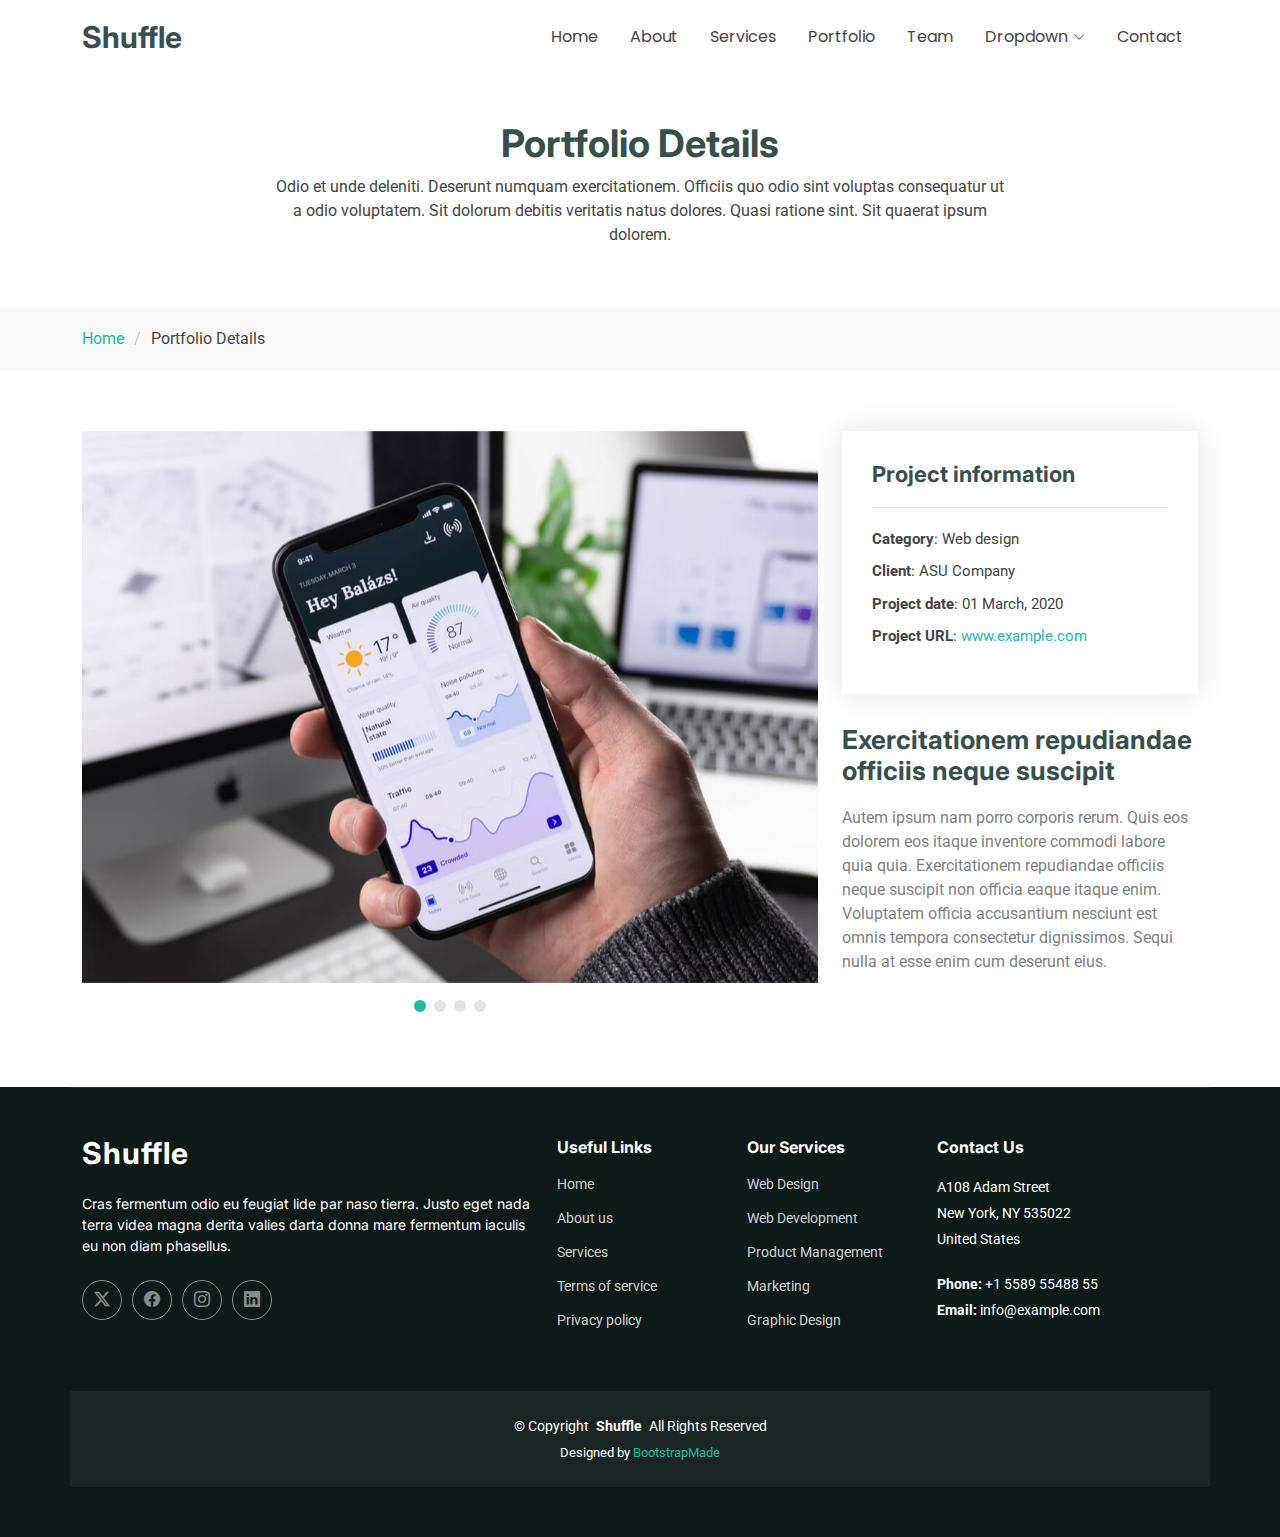
<file: portfolio-details.html>
<!DOCTYPE html>
<html lang="en">

<head>
  <meta charset="utf-8">
  <meta content="width=device-width, initial-scale=1.0" name="viewport">
  <title>Portfolio Details - Shuffle Bootstrap Template</title>
  <meta name="description" content="">
  <meta name="keywords" content="">

  <!-- Favicons -->
  <link href="assets/img/favicon.png" rel="icon">
  <link href="assets/img/apple-touch-icon.png" rel="apple-touch-icon">

  <!-- Fonts -->
  <link href="https://fonts.googleapis.com" rel="preconnect">
  <link href="https://fonts.gstatic.com" rel="preconnect" crossorigin>
  <link href="https://fonts.googleapis.com/css2?family=Roboto:ital,wght@0,100;0,300;0,400;0,500;0,700;0,900;1,100;1,300;1,400;1,500;1,700;1,900&family=Poppins:ital,wght@0,100;0,200;0,300;0,400;0,500;0,600;0,700;0,800;0,900;1,100;1,200;1,300;1,400;1,500;1,600;1,700;1,800;1,900&family=Inter:wght@100;200;300;400;500;600;700;800;900&display=swap" rel="stylesheet">

  <!-- Vendor CSS Files -->
  <link href="assets/vendor/bootstrap/css/bootstrap.min.css" rel="stylesheet">
  <link href="assets/vendor/bootstrap-icons/bootstrap-icons.css" rel="stylesheet">
  <link href="assets/vendor/aos/aos.css" rel="stylesheet">
  <link href="assets/vendor/glightbox/css/glightbox.min.css" rel="stylesheet">
  <link href="assets/vendor/swiper/swiper-bundle.min.css" rel="stylesheet">

  <!-- Main CSS File -->
  <link href="assets/css/main.css" rel="stylesheet">

  <!-- =======================================================
  * Template Name: Shuffle
  * Template URL: https://bootstrapmade.com/bootstrap-3-one-page-template-free-shuffle/
  * Updated: Aug 07 2024 with Bootstrap v5.3.3
  * Author: BootstrapMade.com
  * License: https://bootstrapmade.com/license/
  ======================================================== -->
</head>

<body class="portfolio-details-page">

  <header id="header" class="header d-flex align-items-center fixed-top">
    <div class="container-fluid container-xl position-relative d-flex align-items-center justify-content-between">

      <a href="index.html" class="logo d-flex align-items-center">
        <!-- Uncomment the line below if you also wish to use an image logo -->
        <!-- <img src="assets/img/logo.png" alt=""> -->
        <h1 class="sitename">Shuffle</h1>
      </a>

      <nav id="navmenu" class="navmenu">
        <ul>
          <li><a href="#hero">Home</a></li>
          <li><a href="#about">About</a></li>
          <li><a href="#services">Services</a></li>
          <li><a href="#portfolio">Portfolio</a></li>
          <li><a href="#team">Team</a></li>
          <li class="dropdown"><a href="#"><span>Dropdown</span> <i class="bi bi-chevron-down toggle-dropdown"></i></a>
            <ul>
              <li><a href="#">Dropdown 1</a></li>
              <li class="dropdown"><a href="#"><span>Deep Dropdown</span> <i class="bi bi-chevron-down toggle-dropdown"></i></a>
                <ul>
                  <li><a href="#">Deep Dropdown 1</a></li>
                  <li><a href="#">Deep Dropdown 2</a></li>
                  <li><a href="#">Deep Dropdown 3</a></li>
                  <li><a href="#">Deep Dropdown 4</a></li>
                  <li><a href="#">Deep Dropdown 5</a></li>
                </ul>
              </li>
              <li><a href="#">Dropdown 2</a></li>
              <li><a href="#">Dropdown 3</a></li>
              <li><a href="#">Dropdown 4</a></li>
            </ul>
          </li>
          <li><a href="#contact">Contact</a></li>
        </ul>
        <i class="mobile-nav-toggle d-xl-none bi bi-list"></i>
      </nav>

    </div>
  </header>

  <main class="main">

    <!-- Page Title -->
    <div class="page-title">
      <div class="heading">
        <div class="container">
          <div class="row d-flex justify-content-center text-center">
            <div class="col-lg-8">
              <h1 class="heading-title">Portfolio Details</h1>
              <p class="mb-0">
                Odio et unde deleniti. Deserunt numquam exercitationem. Officiis quo
                odio sint voluptas consequatur ut a odio voluptatem. Sit dolorum
                debitis veritatis natus dolores. Quasi ratione sint. Sit quaerat
                ipsum dolorem.
              </p>
            </div>
          </div>
        </div>
      </div>
      <nav class="breadcrumbs">
        <div class="container">
          <ol>
            <li><a href="index.html">Home</a></li>
            <li class="current">Portfolio Details</li>
          </ol>
        </div>
      </nav>
    </div><!-- End Page Title -->

    <!-- Portfolio Details Section -->
    <section id="portfolio-details" class="portfolio-details section">

      <div class="container" data-aos="fade-up" data-aos-delay="100">

        <div class="row gy-4">

          <div class="col-lg-8">
            <div class="portfolio-details-slider swiper init-swiper">

              <script type="application/json" class="swiper-config">
                {
                  "loop": true,
                  "speed": 600,
                  "autoplay": {
                    "delay": 5000
                  },
                  "slidesPerView": "auto",
                  "pagination": {
                    "el": ".swiper-pagination",
                    "type": "bullets",
                    "clickable": true
                  }
                }
              </script>

              <div class="swiper-wrapper align-items-center">

                <div class="swiper-slide">
                  <img src="assets/img/portfolio/app-1.jpg" alt="">
                </div>

                <div class="swiper-slide">
                  <img src="assets/img/portfolio/product-1.jpg" alt="">
                </div>

                <div class="swiper-slide">
                  <img src="assets/img/portfolio/branding-1.jpg" alt="">
                </div>

                <div class="swiper-slide">
                  <img src="assets/img/portfolio/books-1.jpg" alt="">
                </div>

              </div>
              <div class="swiper-pagination"></div>
            </div>
          </div>

          <div class="col-lg-4">
            <div class="portfolio-info" data-aos="fade-up" data-aos-delay="200">
              <h3>Project information</h3>
              <ul>
                <li><strong>Category</strong>: Web design</li>
                <li><strong>Client</strong>: ASU Company</li>
                <li><strong>Project date</strong>: 01 March, 2020</li>
                <li><strong>Project URL</strong>: <a href="#">www.example.com</a></li>
              </ul>
            </div>
            <div class="portfolio-description" data-aos="fade-up" data-aos-delay="300">
              <h2>Exercitationem repudiandae officiis neque suscipit</h2>
              <p>
                Autem ipsum nam porro corporis rerum. Quis eos dolorem eos itaque inventore commodi labore quia quia. Exercitationem repudiandae officiis neque suscipit non officia eaque itaque enim. Voluptatem officia accusantium nesciunt est omnis tempora consectetur dignissimos. Sequi nulla at esse enim cum deserunt eius.
              </p>
            </div>
          </div>

        </div>

      </div>

    </section><!-- /Portfolio Details Section -->

  </main>

  <footer id="footer" class="footer dark-background">

    <div class="container footer-top">
      <div class="row gy-4">
        <div class="col-lg-5 col-md-12 footer-about">
          <a href="index.html" class="logo d-flex align-items-center">
            <span class="sitename">Shuffle</span>
          </a>
          <p>Cras fermentum odio eu feugiat lide par naso tierra. Justo eget nada terra videa magna derita valies darta donna mare fermentum iaculis eu non diam phasellus.</p>
          <div class="social-links d-flex mt-4">
            <a href=""><i class="bi bi-twitter-x"></i></a>
            <a href=""><i class="bi bi-facebook"></i></a>
            <a href=""><i class="bi bi-instagram"></i></a>
            <a href=""><i class="bi bi-linkedin"></i></a>
          </div>
        </div>

        <div class="col-lg-2 col-6 footer-links">
          <h4>Useful Links</h4>
          <ul>
            <li><a href="#">Home</a></li>
            <li><a href="#">About us</a></li>
            <li><a href="#">Services</a></li>
            <li><a href="#">Terms of service</a></li>
            <li><a href="#">Privacy policy</a></li>
          </ul>
        </div>

        <div class="col-lg-2 col-6 footer-links">
          <h4>Our Services</h4>
          <ul>
            <li><a href="#">Web Design</a></li>
            <li><a href="#">Web Development</a></li>
            <li><a href="#">Product Management</a></li>
            <li><a href="#">Marketing</a></li>
            <li><a href="#">Graphic Design</a></li>
          </ul>
        </div>

        <div class="col-lg-3 col-md-12 footer-contact text-center text-md-start">
          <h4>Contact Us</h4>
          <p>A108 Adam Street</p>
          <p>New York, NY 535022</p>
          <p>United States</p>
          <p class="mt-4"><strong>Phone:</strong> <span>+1 5589 55488 55</span></p>
          <p><strong>Email:</strong> <span>info@example.com</span></p>
        </div>

      </div>
    </div>

    <div class="container copyright text-center mt-4">
      <p>© <span>Copyright</span> <strong class="px-1 sitename">Shuffle</strong> <span>All Rights Reserved</span></p>
      <div class="credits">
        <!-- All the links in the footer should remain intact. -->
        <!-- You can delete the links only if you've purchased the pro version. -->
        <!-- Licensing information: https://bootstrapmade.com/license/ -->
        <!-- Purchase the pro version with working PHP/AJAX contact form: [buy-url] -->
        Designed by <a href="https://bootstrapmade.com/">BootstrapMade</a>
      </div>
    </div>

  </footer>

  <!-- Scroll Top -->
  <a href="#" id="scroll-top" class="scroll-top d-flex align-items-center justify-content-center"><i class="bi bi-arrow-up-short"></i></a>

  <!-- Preloader -->
  <div id="preloader"></div>

  <!-- Vendor JS Files -->
  <script src="assets/vendor/bootstrap/js/bootstrap.bundle.min.js"></script>
  <script src="assets/vendor/php-email-form/validate.js"></script>
  <script src="assets/vendor/aos/aos.js"></script>
  <script src="assets/vendor/purecounter/purecounter_vanilla.js"></script>
  <script src="assets/vendor/glightbox/js/glightbox.min.js"></script>
  <script src="assets/vendor/imagesloaded/imagesloaded.pkgd.min.js"></script>
  <script src="assets/vendor/isotope-layout/isotope.pkgd.min.js"></script>
  <script src="assets/vendor/swiper/swiper-bundle.min.js"></script>

  <!-- Main JS File -->
  <script src="assets/js/main.js"></script>

</body>

</html>
</file>
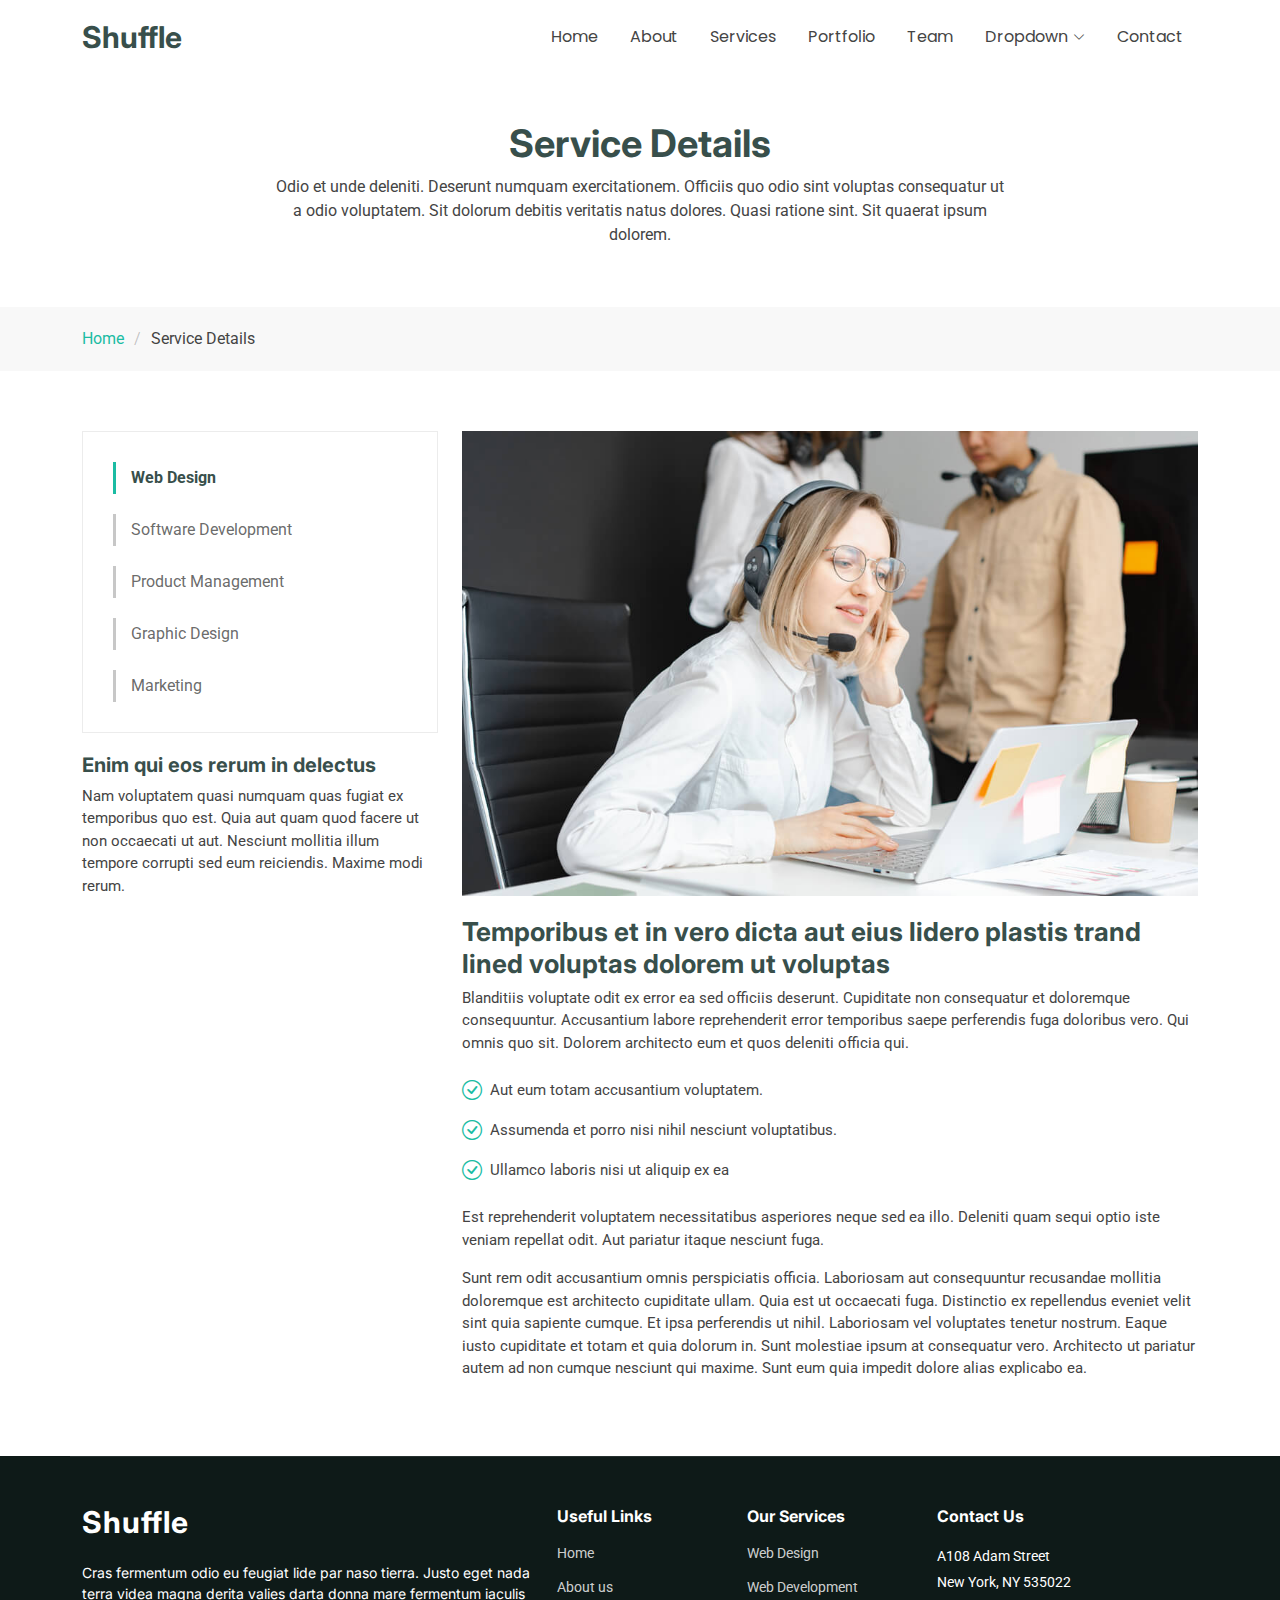
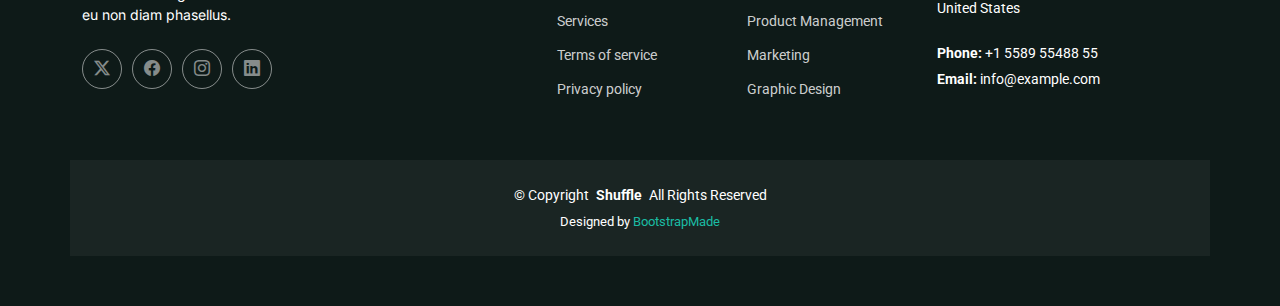
<file: service-details.html>
<!DOCTYPE html>
<html lang="en">

<head>
  <meta charset="utf-8">
  <meta content="width=device-width, initial-scale=1.0" name="viewport">
  <title>Service Details - Shuffle Bootstrap Template</title>
  <meta name="description" content="">
  <meta name="keywords" content="">

  <!-- Favicons -->
  <link href="assets/img/favicon.png" rel="icon">
  <link href="assets/img/apple-touch-icon.png" rel="apple-touch-icon">

  <!-- Fonts -->
  <link href="https://fonts.googleapis.com" rel="preconnect">
  <link href="https://fonts.gstatic.com" rel="preconnect" crossorigin>
  <link href="https://fonts.googleapis.com/css2?family=Roboto:ital,wght@0,100;0,300;0,400;0,500;0,700;0,900;1,100;1,300;1,400;1,500;1,700;1,900&family=Poppins:ital,wght@0,100;0,200;0,300;0,400;0,500;0,600;0,700;0,800;0,900;1,100;1,200;1,300;1,400;1,500;1,600;1,700;1,800;1,900&family=Inter:wght@100;200;300;400;500;600;700;800;900&display=swap" rel="stylesheet">

  <!-- Vendor CSS Files -->
  <link href="assets/vendor/bootstrap/css/bootstrap.min.css" rel="stylesheet">
  <link href="assets/vendor/bootstrap-icons/bootstrap-icons.css" rel="stylesheet">
  <link href="assets/vendor/aos/aos.css" rel="stylesheet">
  <link href="assets/vendor/glightbox/css/glightbox.min.css" rel="stylesheet">
  <link href="assets/vendor/swiper/swiper-bundle.min.css" rel="stylesheet">

  <!-- Main CSS File -->
  <link href="assets/css/main.css" rel="stylesheet">

  <!-- =======================================================
  * Template Name: Shuffle
  * Template URL: https://bootstrapmade.com/bootstrap-3-one-page-template-free-shuffle/
  * Updated: Aug 07 2024 with Bootstrap v5.3.3
  * Author: BootstrapMade.com
  * License: https://bootstrapmade.com/license/
  ======================================================== -->
</head>

<body class="service-details-page">

  <header id="header" class="header d-flex align-items-center fixed-top">
    <div class="container-fluid container-xl position-relative d-flex align-items-center justify-content-between">

      <a href="index.html" class="logo d-flex align-items-center">
        <!-- Uncomment the line below if you also wish to use an image logo -->
        <!-- <img src="assets/img/logo.png" alt=""> -->
        <h1 class="sitename">Shuffle</h1>
      </a>

      <nav id="navmenu" class="navmenu">
        <ul>
          <li><a href="#hero">Home</a></li>
          <li><a href="#about">About</a></li>
          <li><a href="#services">Services</a></li>
          <li><a href="#portfolio">Portfolio</a></li>
          <li><a href="#team">Team</a></li>
          <li class="dropdown"><a href="#"><span>Dropdown</span> <i class="bi bi-chevron-down toggle-dropdown"></i></a>
            <ul>
              <li><a href="#">Dropdown 1</a></li>
              <li class="dropdown"><a href="#"><span>Deep Dropdown</span> <i class="bi bi-chevron-down toggle-dropdown"></i></a>
                <ul>
                  <li><a href="#">Deep Dropdown 1</a></li>
                  <li><a href="#">Deep Dropdown 2</a></li>
                  <li><a href="#">Deep Dropdown 3</a></li>
                  <li><a href="#">Deep Dropdown 4</a></li>
                  <li><a href="#">Deep Dropdown 5</a></li>
                </ul>
              </li>
              <li><a href="#">Dropdown 2</a></li>
              <li><a href="#">Dropdown 3</a></li>
              <li><a href="#">Dropdown 4</a></li>
            </ul>
          </li>
          <li><a href="#contact">Contact</a></li>
        </ul>
        <i class="mobile-nav-toggle d-xl-none bi bi-list"></i>
      </nav>

    </div>
  </header>

  <main class="main">

    <!-- Page Title -->
    <div class="page-title">
      <div class="heading">
        <div class="container">
          <div class="row d-flex justify-content-center text-center">
            <div class="col-lg-8">
              <h1 class="heading-title">Service Details</h1>
              <p class="mb-0">
                Odio et unde deleniti. Deserunt numquam exercitationem. Officiis quo
                odio sint voluptas consequatur ut a odio voluptatem. Sit dolorum
                debitis veritatis natus dolores. Quasi ratione sint. Sit quaerat
                ipsum dolorem.
              </p>
            </div>
          </div>
        </div>
      </div>
      <nav class="breadcrumbs">
        <div class="container">
          <ol>
            <li><a href="index.html">Home</a></li>
            <li class="current">Service Details</li>
          </ol>
        </div>
      </nav>
    </div><!-- End Page Title -->

    <!-- Service Details Section -->
    <section id="service-details" class="service-details section">

      <div class="container">

        <div class="row gy-4">

          <div class="col-lg-4" data-aos="fade-up" data-aos-delay="100">
            <div class="services-list">
              <a href="#" class="active">Web Design</a>
              <a href="#">Software Development</a>
              <a href="#">Product Management</a>
              <a href="#">Graphic Design</a>
              <a href="#">Marketing</a>
            </div>

            <h4>Enim qui eos rerum in delectus</h4>
            <p>Nam voluptatem quasi numquam quas fugiat ex temporibus quo est. Quia aut quam quod facere ut non occaecati ut aut. Nesciunt mollitia illum tempore corrupti sed eum reiciendis. Maxime modi rerum.</p>
          </div>

          <div class="col-lg-8" data-aos="fade-up" data-aos-delay="200">
            <img src="assets/img/services.jpg" alt="" class="img-fluid services-img">
            <h3>Temporibus et in vero dicta aut eius lidero plastis trand lined voluptas dolorem ut voluptas</h3>
            <p>
              Blanditiis voluptate odit ex error ea sed officiis deserunt. Cupiditate non consequatur et doloremque consequuntur. Accusantium labore reprehenderit error temporibus saepe perferendis fuga doloribus vero. Qui omnis quo sit. Dolorem architecto eum et quos deleniti officia qui.
            </p>
            <ul>
              <li><i class="bi bi-check-circle"></i> <span>Aut eum totam accusantium voluptatem.</span></li>
              <li><i class="bi bi-check-circle"></i> <span>Assumenda et porro nisi nihil nesciunt voluptatibus.</span></li>
              <li><i class="bi bi-check-circle"></i> <span>Ullamco laboris nisi ut aliquip ex ea</span></li>
            </ul>
            <p>
              Est reprehenderit voluptatem necessitatibus asperiores neque sed ea illo. Deleniti quam sequi optio iste veniam repellat odit. Aut pariatur itaque nesciunt fuga.
            </p>
            <p>
              Sunt rem odit accusantium omnis perspiciatis officia. Laboriosam aut consequuntur recusandae mollitia doloremque est architecto cupiditate ullam. Quia est ut occaecati fuga. Distinctio ex repellendus eveniet velit sint quia sapiente cumque. Et ipsa perferendis ut nihil. Laboriosam vel voluptates tenetur nostrum. Eaque iusto cupiditate et totam et quia dolorum in. Sunt molestiae ipsum at consequatur vero. Architecto ut pariatur autem ad non cumque nesciunt qui maxime. Sunt eum quia impedit dolore alias explicabo ea.
            </p>
          </div>

        </div>

      </div>

    </section><!-- /Service Details Section -->

  </main>

  <footer id="footer" class="footer dark-background">

    <div class="container footer-top">
      <div class="row gy-4">
        <div class="col-lg-5 col-md-12 footer-about">
          <a href="index.html" class="logo d-flex align-items-center">
            <span class="sitename">Shuffle</span>
          </a>
          <p>Cras fermentum odio eu feugiat lide par naso tierra. Justo eget nada terra videa magna derita valies darta donna mare fermentum iaculis eu non diam phasellus.</p>
          <div class="social-links d-flex mt-4">
            <a href=""><i class="bi bi-twitter-x"></i></a>
            <a href=""><i class="bi bi-facebook"></i></a>
            <a href=""><i class="bi bi-instagram"></i></a>
            <a href=""><i class="bi bi-linkedin"></i></a>
          </div>
        </div>

        <div class="col-lg-2 col-6 footer-links">
          <h4>Useful Links</h4>
          <ul>
            <li><a href="#">Home</a></li>
            <li><a href="#">About us</a></li>
            <li><a href="#">Services</a></li>
            <li><a href="#">Terms of service</a></li>
            <li><a href="#">Privacy policy</a></li>
          </ul>
        </div>

        <div class="col-lg-2 col-6 footer-links">
          <h4>Our Services</h4>
          <ul>
            <li><a href="#">Web Design</a></li>
            <li><a href="#">Web Development</a></li>
            <li><a href="#">Product Management</a></li>
            <li><a href="#">Marketing</a></li>
            <li><a href="#">Graphic Design</a></li>
          </ul>
        </div>

        <div class="col-lg-3 col-md-12 footer-contact text-center text-md-start">
          <h4>Contact Us</h4>
          <p>A108 Adam Street</p>
          <p>New York, NY 535022</p>
          <p>United States</p>
          <p class="mt-4"><strong>Phone:</strong> <span>+1 5589 55488 55</span></p>
          <p><strong>Email:</strong> <span>info@example.com</span></p>
        </div>

      </div>
    </div>

    <div class="container copyright text-center mt-4">
      <p>© <span>Copyright</span> <strong class="px-1 sitename">Shuffle</strong> <span>All Rights Reserved</span></p>
      <div class="credits">
        <!-- All the links in the footer should remain intact. -->
        <!-- You can delete the links only if you've purchased the pro version. -->
        <!-- Licensing information: https://bootstrapmade.com/license/ -->
        <!-- Purchase the pro version with working PHP/AJAX contact form: [buy-url] -->
        Designed by <a href="https://bootstrapmade.com/">BootstrapMade</a>
      </div>
    </div>

  </footer>

  <!-- Scroll Top -->
  <a href="#" id="scroll-top" class="scroll-top d-flex align-items-center justify-content-center"><i class="bi bi-arrow-up-short"></i></a>

  <!-- Preloader -->
  <div id="preloader"></div>

  <!-- Vendor JS Files -->
  <script src="assets/vendor/bootstrap/js/bootstrap.bundle.min.js"></script>
  <script src="assets/vendor/php-email-form/validate.js"></script>
  <script src="assets/vendor/aos/aos.js"></script>
  <script src="assets/vendor/purecounter/purecounter_vanilla.js"></script>
  <script src="assets/vendor/glightbox/js/glightbox.min.js"></script>
  <script src="assets/vendor/imagesloaded/imagesloaded.pkgd.min.js"></script>
  <script src="assets/vendor/isotope-layout/isotope.pkgd.min.js"></script>
  <script src="assets/vendor/swiper/swiper-bundle.min.js"></script>

  <!-- Main JS File -->
  <script src="assets/js/main.js"></script>

</body>

</html>
</file>
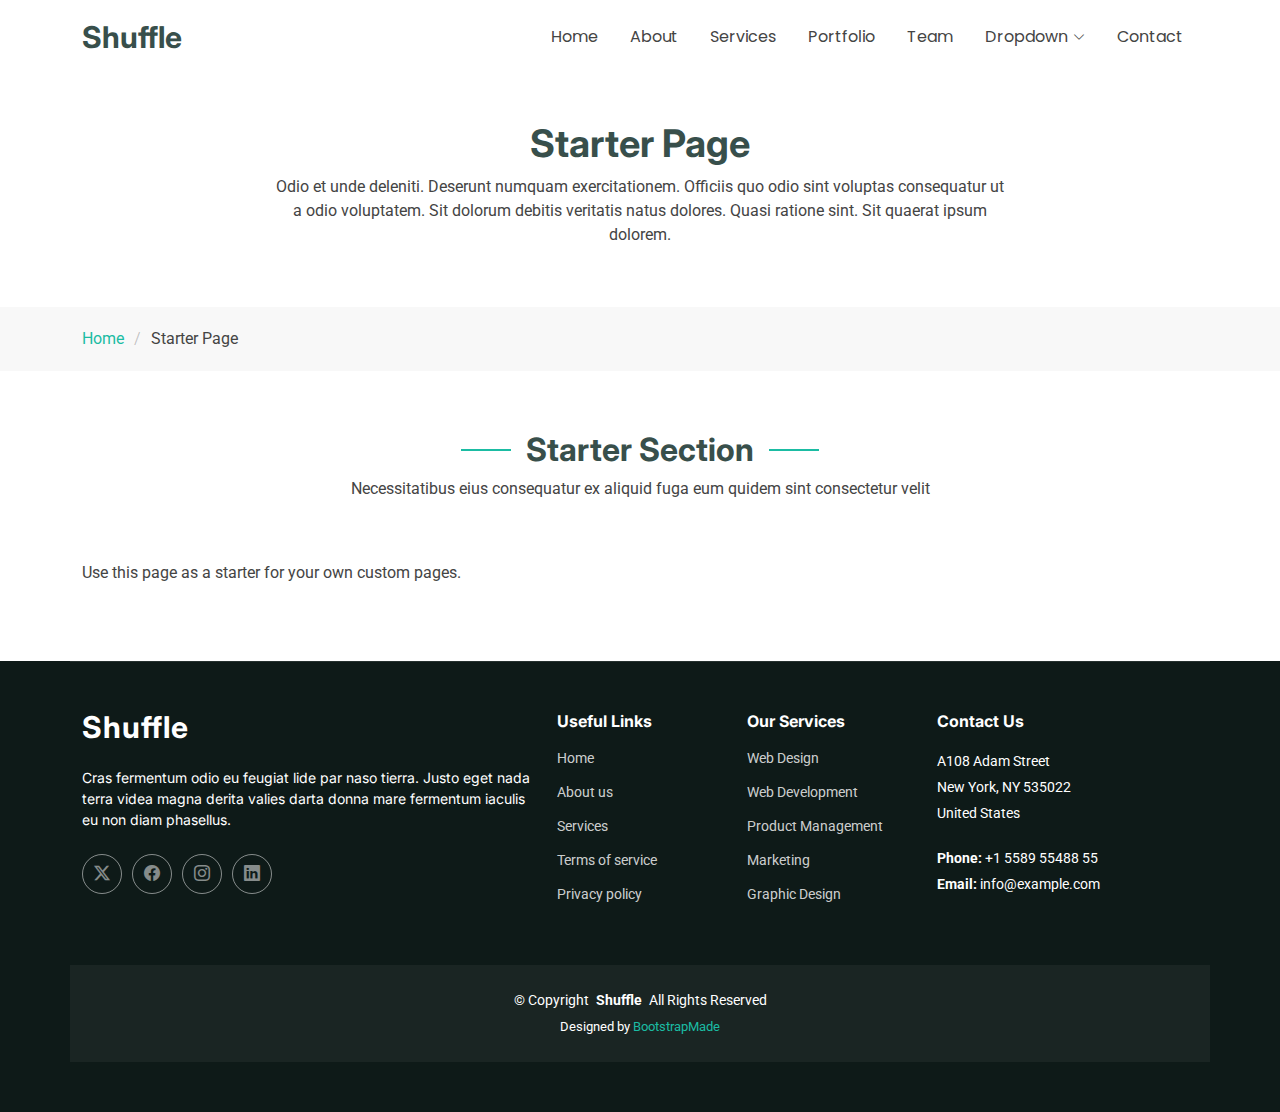
<file: starter-page.html>
<!DOCTYPE html>
<html lang="en">

<head>
  <meta charset="utf-8">
  <meta content="width=device-width, initial-scale=1.0" name="viewport">
  <title>Starter Page - Shuffle Bootstrap Template</title>
  <meta name="description" content="">
  <meta name="keywords" content="">

  <!-- Favicons -->
  <link href="assets/img/favicon.png" rel="icon">
  <link href="assets/img/apple-touch-icon.png" rel="apple-touch-icon">

  <!-- Fonts -->
  <link href="https://fonts.googleapis.com" rel="preconnect">
  <link href="https://fonts.gstatic.com" rel="preconnect" crossorigin>
  <link href="https://fonts.googleapis.com/css2?family=Roboto:ital,wght@0,100;0,300;0,400;0,500;0,700;0,900;1,100;1,300;1,400;1,500;1,700;1,900&family=Poppins:ital,wght@0,100;0,200;0,300;0,400;0,500;0,600;0,700;0,800;0,900;1,100;1,200;1,300;1,400;1,500;1,600;1,700;1,800;1,900&family=Inter:wght@100;200;300;400;500;600;700;800;900&display=swap" rel="stylesheet">

  <!-- Vendor CSS Files -->
  <link href="assets/vendor/bootstrap/css/bootstrap.min.css" rel="stylesheet">
  <link href="assets/vendor/bootstrap-icons/bootstrap-icons.css" rel="stylesheet">
  <link href="assets/vendor/aos/aos.css" rel="stylesheet">
  <link href="assets/vendor/glightbox/css/glightbox.min.css" rel="stylesheet">
  <link href="assets/vendor/swiper/swiper-bundle.min.css" rel="stylesheet">

  <!-- Main CSS File -->
  <link href="assets/css/main.css" rel="stylesheet">

  <!-- =======================================================
  * Template Name: Shuffle
  * Template URL: https://bootstrapmade.com/bootstrap-3-one-page-template-free-shuffle/
  * Updated: Aug 07 2024 with Bootstrap v5.3.3
  * Author: BootstrapMade.com
  * License: https://bootstrapmade.com/license/
  ======================================================== -->
</head>

<body class="starter-page-page">

  <header id="header" class="header d-flex align-items-center fixed-top">
    <div class="container-fluid container-xl position-relative d-flex align-items-center justify-content-between">

      <a href="index.html" class="logo d-flex align-items-center">
        <!-- Uncomment the line below if you also wish to use an image logo -->
        <!-- <img src="assets/img/logo.png" alt=""> -->
        <h1 class="sitename">Shuffle</h1>
      </a>

      <nav id="navmenu" class="navmenu">
        <ul>
          <li><a href="#hero">Home</a></li>
          <li><a href="#about">About</a></li>
          <li><a href="#services">Services</a></li>
          <li><a href="#portfolio">Portfolio</a></li>
          <li><a href="#team">Team</a></li>
          <li class="dropdown"><a href="#"><span>Dropdown</span> <i class="bi bi-chevron-down toggle-dropdown"></i></a>
            <ul>
              <li><a href="#">Dropdown 1</a></li>
              <li class="dropdown"><a href="#"><span>Deep Dropdown</span> <i class="bi bi-chevron-down toggle-dropdown"></i></a>
                <ul>
                  <li><a href="#">Deep Dropdown 1</a></li>
                  <li><a href="#">Deep Dropdown 2</a></li>
                  <li><a href="#">Deep Dropdown 3</a></li>
                  <li><a href="#">Deep Dropdown 4</a></li>
                  <li><a href="#">Deep Dropdown 5</a></li>
                </ul>
              </li>
              <li><a href="#">Dropdown 2</a></li>
              <li><a href="#">Dropdown 3</a></li>
              <li><a href="#">Dropdown 4</a></li>
            </ul>
          </li>
          <li><a href="#contact">Contact</a></li>
        </ul>
        <i class="mobile-nav-toggle d-xl-none bi bi-list"></i>
      </nav>

    </div>
  </header>

  <main class="main">

    <!-- Page Title -->
    <div class="page-title">
      <div class="heading">
        <div class="container">
          <div class="row d-flex justify-content-center text-center">
            <div class="col-lg-8">
              <h1 class="heading-title">Starter Page</h1>
              <p class="mb-0">
                Odio et unde deleniti. Deserunt numquam exercitationem. Officiis quo
                odio sint voluptas consequatur ut a odio voluptatem. Sit dolorum
                debitis veritatis natus dolores. Quasi ratione sint. Sit quaerat
                ipsum dolorem.
              </p>
            </div>
          </div>
        </div>
      </div>
      <nav class="breadcrumbs">
        <div class="container">
          <ol>
            <li><a href="index.html">Home</a></li>
            <li class="current">Starter Page</li>
          </ol>
        </div>
      </nav>
    </div><!-- End Page Title -->

    <!-- Starter Section Section -->
    <section id="starter-section" class="starter-section section">

      <!-- Section Title -->
      <div class="container section-title" data-aos="fade-up">
        <h2>Starter Section</h2>
        <p>Necessitatibus eius consequatur ex aliquid fuga eum quidem sint consectetur velit</p>
      </div><!-- End Section Title -->

      <div class="container" data-aos="fade-up">
        <p>Use this page as a starter for your own custom pages.</p>
      </div>

    </section><!-- /Starter Section Section -->

  </main>

  <footer id="footer" class="footer dark-background">

    <div class="container footer-top">
      <div class="row gy-4">
        <div class="col-lg-5 col-md-12 footer-about">
          <a href="index.html" class="logo d-flex align-items-center">
            <span class="sitename">Shuffle</span>
          </a>
          <p>Cras fermentum odio eu feugiat lide par naso tierra. Justo eget nada terra videa magna derita valies darta donna mare fermentum iaculis eu non diam phasellus.</p>
          <div class="social-links d-flex mt-4">
            <a href=""><i class="bi bi-twitter-x"></i></a>
            <a href=""><i class="bi bi-facebook"></i></a>
            <a href=""><i class="bi bi-instagram"></i></a>
            <a href=""><i class="bi bi-linkedin"></i></a>
          </div>
        </div>

        <div class="col-lg-2 col-6 footer-links">
          <h4>Useful Links</h4>
          <ul>
            <li><a href="#">Home</a></li>
            <li><a href="#">About us</a></li>
            <li><a href="#">Services</a></li>
            <li><a href="#">Terms of service</a></li>
            <li><a href="#">Privacy policy</a></li>
          </ul>
        </div>

        <div class="col-lg-2 col-6 footer-links">
          <h4>Our Services</h4>
          <ul>
            <li><a href="#">Web Design</a></li>
            <li><a href="#">Web Development</a></li>
            <li><a href="#">Product Management</a></li>
            <li><a href="#">Marketing</a></li>
            <li><a href="#">Graphic Design</a></li>
          </ul>
        </div>

        <div class="col-lg-3 col-md-12 footer-contact text-center text-md-start">
          <h4>Contact Us</h4>
          <p>A108 Adam Street</p>
          <p>New York, NY 535022</p>
          <p>United States</p>
          <p class="mt-4"><strong>Phone:</strong> <span>+1 5589 55488 55</span></p>
          <p><strong>Email:</strong> <span>info@example.com</span></p>
        </div>

      </div>
    </div>

    <div class="container copyright text-center mt-4">
      <p>© <span>Copyright</span> <strong class="px-1 sitename">Shuffle</strong> <span>All Rights Reserved</span></p>
      <div class="credits">
        <!-- All the links in the footer should remain intact. -->
        <!-- You can delete the links only if you've purchased the pro version. -->
        <!-- Licensing information: https://bootstrapmade.com/license/ -->
        <!-- Purchase the pro version with working PHP/AJAX contact form: [buy-url] -->
        Designed by <a href="https://bootstrapmade.com/">BootstrapMade</a>
      </div>
    </div>

  </footer>

  <!-- Scroll Top -->
  <a href="#" id="scroll-top" class="scroll-top d-flex align-items-center justify-content-center"><i class="bi bi-arrow-up-short"></i></a>

  <!-- Preloader -->
  <div id="preloader"></div>

  <!-- Vendor JS Files -->
  <script src="assets/vendor/bootstrap/js/bootstrap.bundle.min.js"></script>
  <script src="assets/vendor/php-email-form/validate.js"></script>
  <script src="assets/vendor/aos/aos.js"></script>
  <script src="assets/vendor/purecounter/purecounter_vanilla.js"></script>
  <script src="assets/vendor/glightbox/js/glightbox.min.js"></script>
  <script src="assets/vendor/imagesloaded/imagesloaded.pkgd.min.js"></script>
  <script src="assets/vendor/isotope-layout/isotope.pkgd.min.js"></script>
  <script src="assets/vendor/swiper/swiper-bundle.min.js"></script>

  <!-- Main JS File -->
  <script src="assets/js/main.js"></script>

</body>

</html>
</file>
<file: assets/css/main.css>
/**
* Template Name: Shuffle
* Template URL: https://bootstrapmade.com/bootstrap-3-one-page-template-free-shuffle/
* Updated: Aug 07 2024 with Bootstrap v5.3.3
* Author: BootstrapMade.com
* License: https://bootstrapmade.com/license/
*/

/*--------------------------------------------------------------
# Font & Color Variables
# Help: https://bootstrapmade.com/color-system/
--------------------------------------------------------------*/
/* Fonts */
:root {
  --default-font: "Roboto",  system-ui, -apple-system, "Segoe UI", Roboto, "Helvetica Neue", Arial, "Noto Sans", "Liberation Sans", sans-serif, "Apple Color Emoji", "Segoe UI Emoji", "Segoe UI Symbol", "Noto Color Emoji";
  --heading-font: "Inter",  sans-serif;
  --nav-font: "Poppins",  sans-serif;
}

/* Global Colors - The following color variables are used throughout the website. Updating them here will change the color scheme of the entire website */
:root { 
  --background-color: #ffffff; /* Background color for the entire website, including individual sections */
  --default-color: #444444; /* Default color used for the majority of the text content across the entire website */
  --heading-color: #384f4b; /* Color for headings, subheadings and title throughout the website */
  --accent-color: #1bbca3; /* Accent color that represents your brand on the website. It's used for buttons, links, and other elements that need to stand out */
  --surface-color: #ffffff; /* The surface color is used as a background of boxed elements within sections, such as cards, icon boxes, or other elements that require a visual separation from the global background. */
  --contrast-color: #ffffff; /* Contrast color for text, ensuring readability against backgrounds of accent, heading, or default colors. */
}

/* Nav Menu Colors - The following color variables are used specifically for the navigation menu. They are separate from the global colors to allow for more customization options */
:root {
  --nav-color: #444444;  /* The default color of the main navmenu links */
  --nav-hover-color: #1bbca3; /* Applied to main navmenu links when they are hovered over or active */
  --nav-mobile-background-color: #ffffff; /* Used as the background color for mobile navigation menu */
  --nav-dropdown-background-color: #ffffff; /* Used as the background color for dropdown items that appear when hovering over primary navigation items */
  --nav-dropdown-color: #444444; /* Used for navigation links of the dropdown items in the navigation menu. */
  --nav-dropdown-hover-color: #1bbca3; /* Similar to --nav-hover-color, this color is applied to dropdown navigation links when they are hovered over. */
}

/* Color Presets - These classes override global colors when applied to any section or element, providing reuse of the sam color scheme. */

.light-background {
  --background-color: #f2f5f4;
  --surface-color: #ffffff;
}

.dark-background {
  --background-color: #0e1a18;
  --default-color: #ffffff;
  --heading-color: #ffffff;
  --surface-color: #203b37;
  --contrast-color: #ffffff;
}

/* Smooth scroll */
:root {
  scroll-behavior: smooth;
}

/*--------------------------------------------------------------
# General Styling & Shared Classes
--------------------------------------------------------------*/
body {
  color: var(--default-color);
  background-color: var(--background-color);
  font-family: var(--default-font);
}

a {
  color: var(--accent-color);
  text-decoration: none;
  transition: 0.3s;
}

a:hover {
  color: color-mix(in srgb, var(--accent-color), transparent 25%);
  text-decoration: none;
}

h1,
h2,
h3,
h4,
h5,
h6 {
  color: var(--heading-color);
  font-family: var(--heading-font);
}

/* PHP Email Form Messages
------------------------------*/
.php-email-form .error-message {
  display: none;
  background: #df1529;
  color: #ffffff;
  text-align: left;
  padding: 15px;
  margin-bottom: 24px;
  font-weight: 600;
}

.php-email-form .sent-message {
  display: none;
  color: #ffffff;
  background: #059652;
  text-align: center;
  padding: 15px;
  margin-bottom: 24px;
  font-weight: 600;
}

.php-email-form .loading {
  display: none;
  background: var(--surface-color);
  text-align: center;
  padding: 15px;
  margin-bottom: 24px;
}

.php-email-form .loading:before {
  content: "";
  display: inline-block;
  border-radius: 50%;
  width: 24px;
  height: 24px;
  margin: 0 10px -6px 0;
  border: 3px solid var(--accent-color);
  border-top-color: var(--surface-color);
  animation: php-email-form-loading 1s linear infinite;
}

@keyframes php-email-form-loading {
  0% {
    transform: rotate(0deg);
  }

  100% {
    transform: rotate(360deg);
  }
}

/*--------------------------------------------------------------
# Global Header
--------------------------------------------------------------*/
.header {
  color: var(--default-color);
  background-color: var(--background-color);
  padding: 15px 0;
  transition: all 0.5s;
  z-index: 997;
}

.header .logo {
  line-height: 1;
}

.header .logo img {
  max-height: 32px;
  margin-right: 8px;
}

.header .logo h1 {
  font-size: 30px;
  margin: 0;
  font-weight: 700;
  color: var(--heading-color);
}

.scrolled .header {
  box-shadow: 0px 0 18px rgba(0, 0, 0, 0.1);
}

/*--------------------------------------------------------------
# Navigation Menu
--------------------------------------------------------------*/
/* Desktop Navigation */
@media (min-width: 1200px) {
  .navmenu {
    padding: 0;
  }

  .navmenu ul {
    margin: 0;
    padding: 0;
    display: flex;
    list-style: none;
    align-items: center;
  }

  .navmenu li {
    position: relative;
  }

  .navmenu a,
  .navmenu a:focus {
    color: var(--nav-color);
    padding: 10px 15px;
    margin-left: 2px;
    font-size: 16px;
    font-family: var(--nav-font);
    font-weight: 400;
    display: flex;
    align-items: center;
    justify-content: space-between;
    white-space: nowrap;
    transition: 0.3s;
  }

  .navmenu a i,
  .navmenu a:focus i {
    font-size: 12px;
    line-height: 0;
    margin-left: 5px;
    transition: 0.3s;
  }

  .navmenu li:hover>a,
  .navmenu .active,
  .navmenu .active:focus {
    color: var(--contrast-color);
    background-color: var(--nav-hover-color);
  }

  .navmenu .dropdown ul {
    margin: 0;
    padding: 0;
    background: var(--nav-dropdown-background-color);
    display: block;
    position: absolute;
    visibility: hidden;
    left: 2px;
    top: 130%;
    opacity: 0;
    transition: 0.3s;
    z-index: 99;
    box-shadow: 0px 0px 30px rgba(0, 0, 0, 0.1);
  }

  .navmenu .dropdown ul li {
    min-width: 200px;
  }

  .navmenu .dropdown ul a {
    padding: 10px 20px;
    margin: 0;
    font-size: 15px;
    text-transform: none;
    color: var(--nav-dropdown-color);
  }

  .navmenu .dropdown ul a i {
    font-size: 12px;
  }

  .navmenu .dropdown ul a:hover,
  .navmenu .dropdown ul .active:hover,
  .navmenu .dropdown ul li:hover>a {
    color: var(--contrast-color);
    background-color: var(--nav-hover-color);
  }

  .navmenu .dropdown:hover>ul {
    opacity: 1;
    top: 100%;
    visibility: visible;
  }

  .navmenu .dropdown .dropdown ul {
    top: 0;
    left: -90%;
    visibility: hidden;
  }

  .navmenu .dropdown .dropdown:hover>ul {
    opacity: 1;
    top: 0;
    left: -100%;
    visibility: visible;
  }
}

/* Mobile Navigation */
@media (max-width: 1199px) {
  .mobile-nav-toggle {
    color: var(--nav-color);
    font-size: 28px;
    line-height: 0;
    margin-right: 10px;
    cursor: pointer;
    transition: color 0.3s;
  }

  .navmenu {
    padding: 0;
    z-index: 9997;
  }

  .navmenu ul {
    display: none;
    list-style: none;
    position: absolute;
    inset: 60px 20px 20px 20px;
    padding: 10px 0;
    margin: 0;
    border-radius: 6px;
    background-color: var(--nav-mobile-background-color);
    overflow-y: auto;
    transition: 0.3s;
    z-index: 9998;
    box-shadow: 0px 0px 30px rgba(0, 0, 0, 0.1);
  }

  .navmenu a,
  .navmenu a:focus {
    color: var(--nav-dropdown-color);
    padding: 10px 20px;
    font-family: var(--nav-font);
    font-size: 17px;
    font-weight: 500;
    display: flex;
    align-items: center;
    justify-content: space-between;
    white-space: nowrap;
    transition: 0.3s;
  }

  .navmenu a i,
  .navmenu a:focus i {
    font-size: 12px;
    line-height: 0;
    margin-left: 5px;
    width: 30px;
    height: 30px;
    display: flex;
    align-items: center;
    justify-content: center;
    border-radius: 50%;
    transition: 0.3s;
    background-color: color-mix(in srgb, var(--accent-color), transparent 90%);
  }

  .navmenu a i:hover,
  .navmenu a:focus i:hover {
    background-color: var(--accent-color);
    color: var(--contrast-color);
  }

  .navmenu a:hover,
  .navmenu .active,
  .navmenu .active:focus {
    color: var(--nav-dropdown-hover-color);
  }

  .navmenu .active i,
  .navmenu .active:focus i {
    background-color: var(--accent-color);
    color: var(--contrast-color);
    transform: rotate(180deg);
  }

  .navmenu .dropdown ul {
    position: static;
    display: none;
    z-index: 99;
    padding: 10px 0;
    margin: 10px 20px;
    background-color: var(--nav-dropdown-background-color);
    border: 1px solid color-mix(in srgb, var(--default-color), transparent 90%);
    box-shadow: none;
    transition: all 0.5s ease-in-out;
  }

  .navmenu .dropdown ul ul {
    background-color: rgba(33, 37, 41, 0.1);
  }

  .navmenu .dropdown>.dropdown-active {
    display: block;
    background-color: rgba(33, 37, 41, 0.03);
  }

  .mobile-nav-active {
    overflow: hidden;
  }

  .mobile-nav-active .mobile-nav-toggle {
    color: #fff;
    position: absolute;
    font-size: 32px;
    top: 15px;
    right: 15px;
    margin-right: 0;
    z-index: 9999;
  }

  .mobile-nav-active .navmenu {
    position: fixed;
    overflow: hidden;
    inset: 0;
    background: rgba(33, 37, 41, 0.8);
    transition: 0.3s;
  }

  .mobile-nav-active .navmenu>ul {
    display: block;
  }
}

/*--------------------------------------------------------------
# Global Footer
--------------------------------------------------------------*/
.footer {
  color: var(--default-color);
  background-color: var(--background-color);
  font-size: 14px;
  padding-bottom: 50px;
  position: relative;
}

.footer .footer-top {
  padding-top: 50px;
  border-top: 1px solid color-mix(in srgb, var(--default-color), transparent 90%);
}

.footer .footer-about .logo {
  line-height: 1;
  margin-bottom: 25px;
}

.footer .footer-about .logo img {
  max-height: 40px;
  margin-right: 6px;
}

.footer .footer-about .logo span {
  color: var(--heading-color);
  font-size: 30px;
  font-weight: 700;
  letter-spacing: 1px;
  font-family: var(--heading-font);
}

.footer .footer-about p {
  font-size: 14px;
  font-family: var(--heading-font);
}

.footer .social-links a {
  display: flex;
  align-items: center;
  justify-content: center;
  width: 40px;
  height: 40px;
  border-radius: 50%;
  border: 1px solid color-mix(in srgb, var(--default-color), transparent 50%);
  font-size: 16px;
  color: color-mix(in srgb, var(--default-color), transparent 50%);
  margin-right: 10px;
  transition: 0.3s;
}

.footer .social-links a:hover {
  color: var(--accent-color);
  border-color: var(--accent-color);
}

.footer h4 {
  font-size: 16px;
  font-weight: bold;
  position: relative;
  padding-bottom: 12px;
}

.footer .footer-links {
  margin-bottom: 30px;
}

.footer .footer-links ul {
  list-style: none;
  padding: 0;
  margin: 0;
}

.footer .footer-links ul i {
  padding-right: 2px;
  font-size: 12px;
  line-height: 0;
}

.footer .footer-links ul li {
  padding: 10px 0;
  display: flex;
  align-items: center;
}

.footer .footer-links ul li:first-child {
  padding-top: 0;
}

.footer .footer-links ul a {
  color: color-mix(in srgb, var(--default-color), transparent 20%);
  display: inline-block;
  line-height: 1;
}

.footer .footer-links ul a:hover {
  color: var(--accent-color);
}

.footer .footer-contact p {
  margin-bottom: 5px;
}

.footer .copyright {
  padding-top: 25px;
  padding-bottom: 25px;
  background-color: color-mix(in srgb, var(--default-color), transparent 95%);
}

.footer .copyright p {
  margin-bottom: 0;
}

.footer .credits {
  margin-top: 6px;
  font-size: 13px;
}

/*--------------------------------------------------------------
# Preloader
--------------------------------------------------------------*/
#preloader {
  position: fixed;
  inset: 0;
  z-index: 999999;
  overflow: hidden;
  background: var(--background-color);
  transition: all 0.6s ease-out;
}

#preloader:before {
  content: "";
  position: fixed;
  top: calc(50% - 30px);
  left: calc(50% - 30px);
  border: 6px solid #ffffff;
  border-color: var(--accent-color) transparent var(--accent-color) transparent;
  border-radius: 50%;
  width: 60px;
  height: 60px;
  animation: animate-preloader 1.5s linear infinite;
}

@keyframes animate-preloader {
  0% {
    transform: rotate(0deg);
  }

  100% {
    transform: rotate(360deg);
  }
}

/*--------------------------------------------------------------
# Scroll Top Button
--------------------------------------------------------------*/
.scroll-top {
  position: fixed;
  visibility: hidden;
  opacity: 0;
  right: 15px;
  bottom: 15px;
  z-index: 99999;
  background-color: var(--accent-color);
  width: 40px;
  height: 40px;
  border-radius: 4px;
  transition: all 0.4s;
}

.scroll-top i {
  font-size: 24px;
  color: var(--contrast-color);
  line-height: 0;
}

.scroll-top:hover {
  background-color: color-mix(in srgb, var(--accent-color), transparent 20%);
  color: var(--contrast-color);
}

.scroll-top.active {
  visibility: visible;
  opacity: 1;
}

/*--------------------------------------------------------------
# Disable aos animation delay on mobile devices
--------------------------------------------------------------*/
@media screen and (max-width: 768px) {
  [data-aos-delay] {
    transition-delay: 0 !important;
  }
}

/*--------------------------------------------------------------
# Global Page Titles & Breadcrumbs
--------------------------------------------------------------*/
.page-title {
  color: var(--default-color);
  background-color: var(--background-color);
  position: relative;
}

.page-title .heading {
  padding: 120px 0 60px 0;
  border-top: 1px solid color-mix(in srgb, var(--default-color), transparent 90%);
}

.page-title .heading h1 {
  font-size: 38px;
  font-weight: 700;
}

.page-title nav {
  background-color: color-mix(in srgb, var(--default-color), transparent 96%);
  padding: 20px 0;
}

.page-title nav ol {
  display: flex;
  flex-wrap: wrap;
  list-style: none;
  padding: 0;
  margin: 0;
  font-size: 16px;
  font-weight: 400;
}

.page-title nav ol li+li {
  padding-left: 10px;
}

.page-title nav ol li+li::before {
  content: "/";
  display: inline-block;
  padding-right: 10px;
  color: color-mix(in srgb, var(--default-color), transparent 70%);
}

/*--------------------------------------------------------------
# Global Sections
--------------------------------------------------------------*/
section,
.section {
  color: var(--default-color);
  background-color: var(--background-color);
  padding: 60px 0;
  scroll-margin-top: 74px;
  overflow: clip;
}

@media (max-width: 1199px) {

  section,
  .section {
    scroll-margin-top: 66px;
  }
}

/*--------------------------------------------------------------
# Global Section Titles
--------------------------------------------------------------*/
.section-title {
  text-align: center;
  padding-bottom: 60px;
  position: relative;
}

.section-title h2 {
  font-size: 32px;
  font-weight: 700;
  position: relative;
}

.section-title h2:before,
.section-title h2:after {
  content: "";
  width: 50px;
  height: 2px;
  background: var(--accent-color);
  display: inline-block;
}

.section-title h2:before {
  margin: 0 15px 10px 0;
}

.section-title h2:after {
  margin: 0 0 10px 15px;
}

.section-title p {
  margin-bottom: 0;
}

/*--------------------------------------------------------------
# Hero Section
--------------------------------------------------------------*/
.hero {
  padding: 0;
}

.hero .carousel {
  width: 100%;
  min-height: 100vh;
  padding: 0;
  margin: 0;
  background-color: var(--background-color);
  position: relative;
}

.hero img {
  position: absolute;
  inset: 0;
  display: block;
  width: 100%;
  height: 100%;
  object-fit: cover;
  z-index: 1;
}

.hero .carousel-item {
  position: absolute;
  inset: 0;
  background-size: cover;
  background-position: center;
  background-repeat: no-repeat;
  overflow: hidden;
}

.hero .carousel-item:before {
  content: "";
  background: color-mix(in srgb, var(--background-color), transparent 30%);
  position: absolute;
  inset: 0;
  z-index: 2;
}

.hero .carousel-item::before {
  content: "";
  background-color: color-mix(in srgb, var(--background-color), transparent 30%);
  position: absolute;
  inset: 0;
}

.hero .carousel-container {
  position: absolute;
  inset: 120px 64px 64px 64px;
  display: flex;
  justify-content: center;
  align-items: center;
  flex-direction: column;
  z-index: 3;
}

.hero h2 {
  margin-bottom: 30px;
  font-size: 48px;
  font-weight: 700;
  animation: fadeInDown 1s both;
}

@media (max-width: 768px) {
  .hero h2 {
    font-size: 30px;
  }
}

.hero p {
  animation: fadeInDown 1s both 0.2s;
}

@media (min-width: 1024px) {

  .hero h2,
  .hero p {
    max-width: 60%;
  }
}

.hero .btn-get-started {
  color: var(--contrast-color);
  background: var(--accent-color);
  font-family: var(--heading-font);
  font-weight: 500;
  font-size: 15px;
  letter-spacing: 1px;
  display: inline-block;
  padding: 8px 32px;
  border-radius: 50px;
  transition: 0.5s;
  margin: 10px;
  animation: fadeInUp 1s both 0.4s;
}

.hero .btn-get-started:hover {
  background: color-mix(in srgb, var(--accent-color), transparent 20%);
}

.hero .carousel-control-prev,
.hero .carousel-control-next {
  width: 10%;
  transition: 0.3s;
  opacity: 0.5;
}

.hero .carousel-control-prev:focus,
.hero .carousel-control-next:focus {
  opacity: 0.5;
}

.hero .carousel-control-prev:hover,
.hero .carousel-control-next:hover {
  opacity: 0.9;
}

@media (min-width: 1024px) {

  .hero .carousel-control-prev,
  .hero .carousel-control-next {
    width: 5%;
  }
}

.hero .carousel-control-next-icon,
.hero .carousel-control-prev-icon {
  background: none;
  font-size: 32px;
  line-height: 1;
}

.hero .carousel-indicators {
  list-style: none;
}

.hero .carousel-indicators li {
  cursor: pointer;
}

@keyframes fadeInUp {
  from {
    opacity: 0;
    transform: translate3d(0, 100%, 0);
  }

  to {
    opacity: 1;
    transform: translate3d(0, 0, 0);
  }
}

@keyframes fadeInDown {
  from {
    opacity: 0;
    transform: translate3d(0, -100%, 0);
  }

  to {
    opacity: 1;
    transform: translate3d(0, 0, 0);
  }
}

/*--------------------------------------------------------------
# About Section
--------------------------------------------------------------*/
.about .content h3 {
  font-size: 2rem;
  font-weight: 700;
}

.about .content ul {
  list-style: none;
  padding: 0;
}

.about .content ul li {
  padding-bottom: 10px;
}

.about .content ul i {
  font-size: 1.25rem;
  margin-right: 4px;
  color: var(--accent-color);
}

.about .content p:last-child {
  margin-bottom: 0;
}

.about .content .read-more {
  background: var(--accent-color);
  color: var(--contrast-color);
  font-family: var(--heading-font);
  font-weight: 500;
  font-size: 16px;
  letter-spacing: 1px;
  padding: 12px 24px;
  border-radius: 5px;
  transition: 0.3s;
  display: inline-flex;
  align-items: center;
  justify-content: center;
}

.about .content .read-more i {
  font-size: 18px;
  margin-left: 5px;
  line-height: 0;
  transition: 0.3s;
}

.about .content .read-more:hover {
  background: color-mix(in srgb, var(--accent-color), black 20%);
  padding-right: 19px;
}

.about .content .read-more:hover i {
  margin-left: 10px;
}

/*--------------------------------------------------------------
# Stats Section
--------------------------------------------------------------*/
.stats .stats-item {
  padding: 30px;
  width: 100%;
}

.stats .stats-item i {
  color: var(--accent-color);
  display: block;
  font-size: 44px;
  float: left;
  line-height: 0;
}

.stats .stats-item .purecounter {
  color: var(--heading-color);
  font-size: 48px;
  line-height: 40px;
  display: block;
  font-weight: 700;
  margin-left: 60px;
}

.stats .stats-item p {
  color: color-mix(in srgb, var(--default-color), transparent 40%);
  padding: 15px 0 0 0;
  margin: 0 0 0 60px;
  font-family: var(--heading-font);
  font-size: 14px;
}

/*--------------------------------------------------------------
# Services Section
--------------------------------------------------------------*/
.services .service-item {
  background-color: var(--surface-color);
  box-shadow: 0px 0 25px 0 rgba(0, 0, 0, 0.1);
  padding: 50px 30px;
  transition: all 0.3s ease-in-out;
  height: 100%;
  position: relative;
  z-index: 1;
}

.services .service-item:before {
  content: "";
  position: absolute;
  background: var(--accent-color);
  inset: 100% 0 0 0;
  transition: all 0.3s;
  z-index: -1;
}

.services .service-item .icon {
  margin-bottom: 10px;
}

.services .service-item .icon i {
  color: var(--accent-color);
  font-size: 36px;
  transition: ease-in-out 0.3s;
}

.services .service-item h4 {
  font-weight: 700;
  margin-bottom: 15px;
  font-size: 20px;
}

.services .service-item h4 a {
  color: var(--heading-color);
  transition: ease-in-out 0.3s;
}

.services .service-item p {
  line-height: 24px;
  font-size: 14px;
  margin-bottom: 0;
  transition: ease-in-out 0.3s;
}

.services .service-item:hover h4 a,
.services .service-item:hover .icon i,
.services .service-item:hover p {
  color: var(--contrast-color);
}

.services .service-item:hover:before {
  background: var(--accent-color);
  inset: 0;
  border-radius: 0px;
}

/*--------------------------------------------------------------
# Call To Action Section
--------------------------------------------------------------*/
.call-to-action {
  padding: 80px 0;
  position: relative;
  clip-path: inset(0);
}

.call-to-action img {
  position: fixed;
  top: 0;
  left: 0;
  display: block;
  width: 100%;
  height: 100%;
  object-fit: cover;
  z-index: 1;
}

.call-to-action:before {
  content: "";
  background: color-mix(in srgb, var(--background-color), transparent 50%);
  position: absolute;
  inset: 0;
  z-index: 2;
}

.call-to-action .container {
  position: relative;
  z-index: 3;
}

.call-to-action h3 {
  font-size: 28px;
  font-weight: 700;
  color: var(--default-color);
}

.call-to-action p {
  color: var(--default-color);
}

.call-to-action .cta-btn {
  font-family: var(--heading-font);
  font-weight: 500;
  font-size: 16px;
  letter-spacing: 1px;
  display: inline-block;
  padding: 12px 40px;
  border-radius: 50px;
  transition: 0.5s;
  margin: 10px;
  border: 2px solid var(--accent-color);
  color: var(--contrast-color);
}

.call-to-action .cta-btn:hover {
  background: var(--accent-color);
  border: 2px solid var(--accent-color);
}

/*--------------------------------------------------------------
# More Services Section
--------------------------------------------------------------*/
.more-services .card {
  background-color: var(--surface-color);
  color: var(--default-color);
  padding: 30px;
  box-shadow: 0px 0 10px rgba(0, 0, 0, 0.1);
  text-align: center;
  transition: 0.3s;
  height: 100%;
  border: 0;
}

.more-services .card img {
  padding: 0;
  transition: 0.5s;
  transform: scale(1.1);
}

.more-services .card h3 {
  font-size: 24px;
  font-weight: 700;
  margin-top: 30px;
  margin-bottom: 18px;
}

.more-services .card:hover {
  box-shadow: 0px 0 30px rgba(0, 0, 0, 0.1);
}

.more-services .card:hover img {
  transform: scale(1);
}

/*--------------------------------------------------------------
# Portfolio Section
--------------------------------------------------------------*/
.portfolio .portfolio-filters {
  padding: 0;
  margin: 0 auto 20px auto;
  list-style: none;
  text-align: center;
}

.portfolio .portfolio-filters li {
  cursor: pointer;
  display: inline-block;
  padding: 0;
  font-size: 18px;
  font-weight: 500;
  margin: 0 10px;
  line-height: 1;
  margin-bottom: 5px;
  transition: all 0.3s ease-in-out;
}

.portfolio .portfolio-filters li:hover,
.portfolio .portfolio-filters li.filter-active {
  color: var(--accent-color);
}

.portfolio .portfolio-filters li:first-child {
  margin-left: 0;
}

.portfolio .portfolio-filters li:last-child {
  margin-right: 0;
}

@media (max-width: 575px) {
  .portfolio .portfolio-filters li {
    font-size: 14px;
    margin: 0 5px;
  }
}

.portfolio .portfolio-content {
  position: relative;
  overflow: hidden;
}

.portfolio .portfolio-content img {
  transition: 0.3s;
}

.portfolio .portfolio-content .portfolio-info {
  opacity: 0;
  position: absolute;
  inset: 0;
  z-index: 3;
  transition: all ease-in-out 0.3s;
  background: rgba(0, 0, 0, 0.6);
  padding: 15px;
}

.portfolio .portfolio-content .portfolio-info h4 {
  font-size: 14px;
  padding: 5px 10px;
  font-weight: 400;
  color: #ffffff;
  display: inline-block;
  background-color: var(--accent-color);
}

.portfolio .portfolio-content .portfolio-info p {
  position: absolute;
  bottom: 10px;
  text-align: center;
  display: inline-block;
  left: 0;
  right: 0;
  font-size: 16px;
  font-weight: 600;
  color: rgba(255, 255, 255, 0.8);
}

.portfolio .portfolio-content .portfolio-info .preview-link,
.portfolio .portfolio-content .portfolio-info .details-link {
  position: absolute;
  left: calc(50% - 40px);
  font-size: 26px;
  top: calc(50% - 14px);
  color: #fff;
  transition: 0.3s;
  line-height: 1.2;
}

.portfolio .portfolio-content .portfolio-info .preview-link:hover,
.portfolio .portfolio-content .portfolio-info .details-link:hover {
  color: var(--accent-color);
}

.portfolio .portfolio-content .portfolio-info .details-link {
  left: 50%;
  font-size: 34px;
  line-height: 0;
}

.portfolio .portfolio-content:hover .portfolio-info {
  opacity: 1;
}

.portfolio .portfolio-content:hover img {
  transform: scale(1.1);
}

/*--------------------------------------------------------------
# Team Section
--------------------------------------------------------------*/
.team {
  --default-color: #ffffff;
}

.team .member {
  text-align: center;
  position: relative;
  height: 100%;
}

.team .member .member-info {
  opacity: 0;
  display: flex;
  justify-content: center;
  align-items: center;
  position: absolute;
  inset: 0;
  transition: 0.2s;
}

.team .member .member-info-content {
  margin-top: -50px;
  transition: margin 0.2s;
}

.team .member:hover .member-info {
  background: rgba(0, 0, 0, 0.6);
  opacity: 1;
  transition: 0.4s;
}

.team .member:hover .member-info-content {
  margin-top: 0;
  transition: margin 0.4s;
}

.team .member h4 {
  color: var(--contrast-color);
  font-weight: 700;
  margin-bottom: 2px;
  font-size: 18px;
}

.team .member span {
  font-style: italic;
  display: block;
  font-size: 13px;
}

.team .member .social {
  margin-top: 15px;
}

.team .member .social a {
  transition: 0.3s;
  color: var(--default-color);
}

.team .member .social a:hover {
  color: var(--accent-color);
}

.team .member .social i {
  font-size: 18px;
  margin: 0 2px;
}

/*--------------------------------------------------------------
# Faq Section
--------------------------------------------------------------*/
.faq .content h3 {
  font-weight: 400;
  font-size: 34px;
}

.faq .content p {
  font-size: 15px;
  color: color-mix(in srgb, var(--default-color), transparent 30%);
}

.faq .faq-container .faq-item {
  background-color: var(--surface-color);
  position: relative;
  padding: 20px;
  margin-bottom: 20px;
  box-shadow: 0px 5px 25px 0px rgba(0, 0, 0, 0.1);
  overflow: hidden;
}

.faq .faq-container .faq-item:last-child {
  margin-bottom: 0;
}

.faq .faq-container .faq-item h3 {
  font-weight: 600;
  font-size: 18px;
  line-height: 24px;
  margin: 0 30px 0 0;
  transition: 0.3s;
  cursor: pointer;
  display: flex;
  align-items: flex-start;
}

.faq .faq-container .faq-item h3 .num {
  color: var(--accent-color);
  padding-right: 5px;
}

.faq .faq-container .faq-item h3:hover {
  color: var(--accent-color);
}

.faq .faq-container .faq-item .faq-content {
  display: grid;
  grid-template-rows: 0fr;
  transition: 0.3s ease-in-out;
  visibility: hidden;
  opacity: 0;
}

.faq .faq-container .faq-item .faq-content p {
  margin-bottom: 0;
  overflow: hidden;
}

.faq .faq-container .faq-item .faq-toggle {
  position: absolute;
  top: 20px;
  right: 20px;
  font-size: 16px;
  line-height: 0;
  transition: 0.3s;
  cursor: pointer;
}

.faq .faq-container .faq-item .faq-toggle:hover {
  color: var(--accent-color);
}

.faq .faq-container .faq-active h3 {
  color: var(--accent-color);
}

.faq .faq-container .faq-active .faq-content {
  grid-template-rows: 1fr;
  visibility: visible;
  opacity: 1;
  padding-top: 10px;
}

.faq .faq-container .faq-active .faq-toggle {
  transform: rotate(90deg);
  color: var(--accent-color);
}

/*--------------------------------------------------------------
# Contact Section
--------------------------------------------------------------*/
.contact .info-item {
  background: color-mix(in srgb, var(--default-color), transparent 96%);
  padding: 30px;
}

.contact .info-item i {
  font-size: 38px;
  line-height: 0;
  color: var(--accent-color);
}

.contact .info-item h3 {
  font-size: 20px;
  font-weight: 700;
  margin: 20px 0 10px 0;
}

.contact .info-item p {
  padding: 0;
  line-height: 24px;
  font-size: 14px;
  margin-bottom: 0;
}

.contact .php-email-form {
  background: color-mix(in srgb, var(--default-color), transparent 96%);
  padding: 30px;
  height: 100%;
}

.contact .php-email-form input[type=text],
.contact .php-email-form input[type=email],
.contact .php-email-form textarea {
  font-size: 14px;
  padding: 10px 15px;
  box-shadow: none;
  border-radius: 0;
  color: var(--default-color);
  background-color: color-mix(in srgb, var(--background-color), transparent 50%);
  border-color: color-mix(in srgb, var(--default-color), transparent 80%);
}

.contact .php-email-form input[type=text]:focus,
.contact .php-email-form input[type=email]:focus,
.contact .php-email-form textarea:focus {
  border-color: var(--accent-color);
}

.contact .php-email-form input[type=text]::placeholder,
.contact .php-email-form input[type=email]::placeholder,
.contact .php-email-form textarea::placeholder {
  color: color-mix(in srgb, var(--default-color), transparent 70%);
}

.contact .php-email-form button[type=submit] {
  background: var(--accent-color);
  color: var(--contrast-color);
  border: 0;
  padding: 10px 30px;
  transition: 0.4s;
  border-radius: 4px;
}

.contact .php-email-form button[type=submit]:hover {
  background: color-mix(in srgb, var(--accent-color), transparent 20%);
}

/*--------------------------------------------------------------
# Portfolio Details Section
--------------------------------------------------------------*/
.portfolio-details .portfolio-details-slider img {
  width: 100%;
}

.portfolio-details .portfolio-details-slider .swiper-pagination {
  margin-top: 20px;
  position: relative;
}

.portfolio-details .portfolio-details-slider .swiper-pagination .swiper-pagination-bullet {
  width: 12px;
  height: 12px;
  background-color: color-mix(in srgb, var(--default-color), transparent 85%);
  opacity: 1;
}

.portfolio-details .portfolio-details-slider .swiper-pagination .swiper-pagination-bullet-active {
  background-color: var(--accent-color);
}

.portfolio-details .portfolio-info {
  background-color: var(--surface-color);
  padding: 30px;
  box-shadow: 0px 0 30px rgba(0, 0, 0, 0.1);
}

.portfolio-details .portfolio-info h3 {
  font-size: 22px;
  font-weight: 700;
  margin-bottom: 20px;
  padding-bottom: 20px;
  border-bottom: 1px solid color-mix(in srgb, var(--default-color), transparent 85%);
}

.portfolio-details .portfolio-info ul {
  list-style: none;
  padding: 0;
  font-size: 15px;
}

.portfolio-details .portfolio-info ul li+li {
  margin-top: 10px;
}

.portfolio-details .portfolio-description {
  padding-top: 30px;
}

.portfolio-details .portfolio-description h2 {
  font-size: 26px;
  font-weight: 700;
  margin-bottom: 20px;
}

.portfolio-details .portfolio-description p {
  padding: 0;
  color: color-mix(in srgb, var(--default-color), transparent 30%);
}

/*--------------------------------------------------------------
# Service Details Section
--------------------------------------------------------------*/
.service-details .services-list {
  background-color: var(--surface-color);
  padding: 10px 30px;
  border: 1px solid color-mix(in srgb, var(--default-color), transparent 90%);
  margin-bottom: 20px;
}

.service-details .services-list a {
  display: block;
  line-height: 1;
  padding: 8px 0 8px 15px;
  border-left: 3px solid color-mix(in srgb, var(--default-color), transparent 70%);
  margin: 20px 0;
  color: color-mix(in srgb, var(--default-color), transparent 20%);
  transition: 0.3s;
}

.service-details .services-list a.active {
  color: var(--heading-color);
  font-weight: 700;
  border-color: var(--accent-color);
}

.service-details .services-list a:hover {
  border-color: var(--accent-color);
}

.service-details .services-img {
  margin-bottom: 20px;
}

.service-details h3 {
  font-size: 26px;
  font-weight: 700;
}

.service-details h4 {
  font-size: 20px;
  font-weight: 700;
}

.service-details p {
  font-size: 15px;
}

.service-details ul {
  list-style: none;
  padding: 0;
  font-size: 15px;
}

.service-details ul li {
  padding: 5px 0;
  display: flex;
  align-items: center;
}

.service-details ul i {
  font-size: 20px;
  margin-right: 8px;
  color: var(--accent-color);
}

/*--------------------------------------------------------------
# Starter Section Section
--------------------------------------------------------------*/
.starter-section {
  /* Add your styles here */
}
</file>
